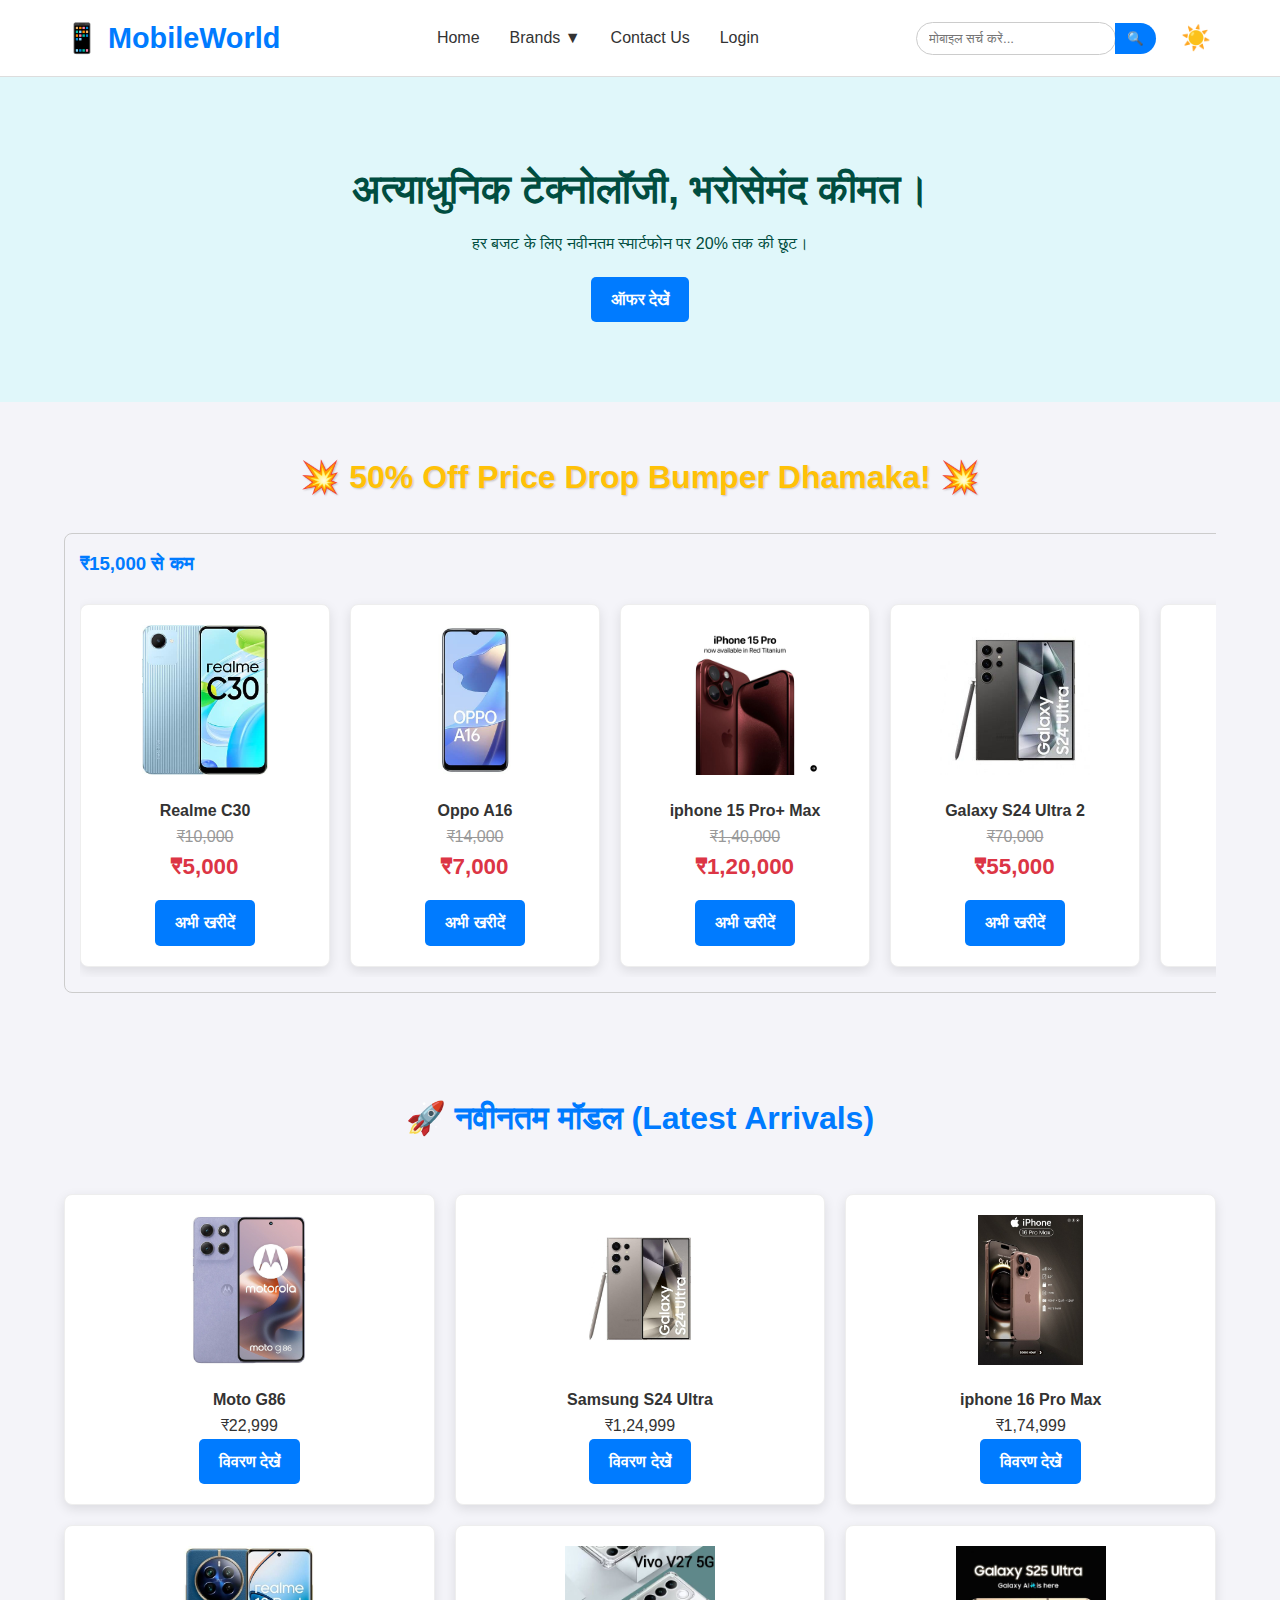
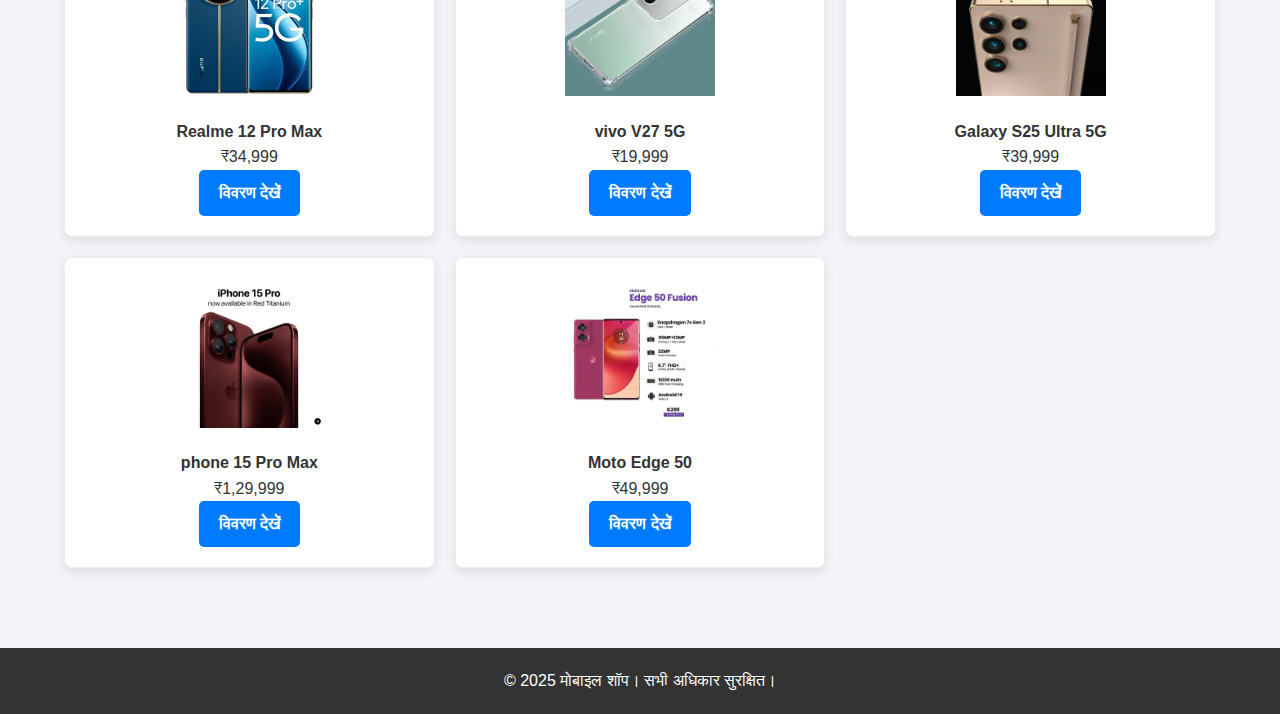
<file: index.html>
<!DOCTYPE html>
<html lang="hi">
<head>
    <meta charset="UTF-8">
    <meta name="viewport" content="width=device-width, initial-scale=1.0">
    <title>जिम्मेदार मोबाइल शॉप</title>
    <link rel="stylesheet" href="style.css">
    <link rel="stylesheet" href="style1.css">
    </head>
<body>
    <header>
        <div class="logo">📱 MobileWorld</div>
        
        <nav>
            <ul>
                <li><a href="index.html">Home</a></li>
                <li class="dropdown">
                    <a href="#">Brands ▼</a>
                    <div class="dropdown-content">
                        <a href="brand/apple/apple.html">Apple</a>
                        <a href="brand/android/android.html">Android</a>
                        <a href="brand/oppo/oppo.html">Oppo</a>
                        <a href="brand/vivo/vivo.html">Vivo</a>
                        <a href="brand/realme/realme.html">Realme</a>
                        <a href="brand/samsang/samsang.html">Samsung</a>
                        <a href="brand/moto/moto.html">Moto</a>
                    </div>
                </li>
                <li><a href="contact/contact.html">Contact Us</a></li>
                <li><a href="login/login.html">Login</a></li>
            </ul>
        </nav>
        
        <div class="utility-bar">
            <div class="search-box">
                <input type="text" placeholder="मोबाइल सर्च करें..." id="searchInput">
                <button type="submit">🔍</button>
            </div>
            
            <button id="themeToggle" class="toggle-btn">
                <span class="icon">☀️</span> </button>
        </div>
    </header>

    <main>
        <section class="hero">
            <h1>अत्याधुनिक टेक्नोलॉजी, भरोसेमंद कीमत।</h1>
            <p>हर बजट के लिए नवीनतम स्मार्टफोन पर 20% तक की छूट।</p>
            <a href="#dhamaka" class="cta-button">ऑफर देखें</a>
        </section>

        <section id="dhamaka" class="dhamaka-section">
            <h2>💥 50% Off Price Drop Bumper Dhamaka! 💥</h2>
            
            <div class="category-slider-container">
                <div class="category-slider">
                    <h3>₹15,000 से कम</h3>
                    <div class="mobile-cards-wrapper">
                        <div class="mobile-card">
                            <img src="images/realme c30.jpg" alt="Realme C30">
                            <h4>Realme C30</h4>
                            <p class="old-price">₹10,000</p>
                            <p class="new-price">₹5,000</p>
                            <a href="#" class="buy-button">अभी खरीदें</a>
                        </div>
                        <div class="mobile-card">
                            <img src="images/OppoA16.jpg" alt="Oppo A16">
                            <h4>Oppo A16</h4>
                            <p class="old-price">₹14,000</p>
                            <p class="new-price">₹7,000</p>
                            <a href="#" class="buy-button">अभी खरीदें</a>
                        </div>
                        <div class="mobile-card">
                            <img src="images/iphone15ProMax.jpg" alt="iphone 15 Pro+ Max">
                            <h4>iphone 15 Pro+ Max</h4>
                            <p class="old-price">₹1,40,000</p>
                            <p class="new-price">₹1,20,000</p>
                            <a href="#" class="buy-button">अभी खरीदें</a>
                        </div>
                        <div class="mobile-card">
                            <img src="images/GalaxyS24Ultra2.jpg" alt="Galaxy S24 Ultra 2">
                            <h4>Galaxy S24 Ultra 2</h4>
                            <p class="old-price">₹70,000</p>
                            <p class="new-price">₹55,000</p>
                            <a href="#" class="buy-button">अभी खरीदें</a>
                        </div>
                        <div class="mobile-card">
                            <img src="images/VivoY200_5g.jpg" alt="Vivo Y200 5g">
                            <h4>Vivo Y200 5g</h4>
                            <p class="old-price">₹84,000</p>
                            <p class="new-price">₹67,999</p>
                            <a href="#" class="buy-button">अभी खरीदें</a>
                        </div>
                        <div class="mobile-card">
                            <img src="images/motoG54_5G.jpg" alt="Moto G54 5G">
                            <h4>Moto G54 5G</h4>
                            <p class="old-price">₹14,000</p>
                            <p class="new-price">₹7,000</p>
                            <a href="#" class="buy-button">अभी खरीदें</a>
                        </div>

                    </div>
                </div>
                
                </div>
        </section>

        <section class="latest-models">
            <h2>🚀 नवीनतम मॉडल (Latest Arrivals)</h2>
            <div class="latest-grid">
                <div class="mobile-card">
                    <img src="images/motoG86.jpg" alt="Moto G86">
                    <h4>Moto G86</h4>
                    <p class="price">₹22,999</p>
                    <a href="#" class="buy-button">विवरण देखें</a>
                </div>
                <div class="mobile-card">
                    <img src="images/galaxyS24Ultra.jpg" alt="galaxy S24 Ultra">
                    <h4>Samsung S24 Ultra</h4>
                    <p class="price">₹1,24,999</p>
                    <a href="#" class="buy-button">विवरण देखें</a>
                </div>
                <div class="mobile-card">
                    <img src="images/iphone16ProMax.jpg" alt="iphone 16 Pro Max">
                    <h4>iphone 16 Pro Max</h4>
                    <p class="price">₹1,74,999</p>
                    <a href="#" class="buy-button">विवरण देखें</a>
                </div>
                <div class="mobile-card">
                    <img src="images/Realme12Pro+5G.jpg" alt="Realme 12 Pro Max">
                    <h4>Realme 12 Pro Max</h4>
                    <p class="price">₹34,999</p>
                    <a href="#" class="buy-button">विवरण देखें</a>
                </div>
                <div class="mobile-card">
                    <img src="images/vivoV275G.jpg" alt="vivo V27 5G">
                    <h4>vivo V27 5G</h4>
                    <p class="price">₹19,999</p>
                    <a href="#" class="buy-button">विवरण देखें</a>
                </div>
                <div class="mobile-card">
                    <img src="images/GalaxyS25Ultra5G.jpg" alt="Galaxy S25 Ultra 5G">
                    <h4>Galaxy S25 Ultra 5G</h4>
                    <p class="price">₹39,999</p>
                    <a href="#" class="buy-button">विवरण देखें</a>
                </div>
                <div class="mobile-card">
                    <img src="images/iphone15ProMax.jpg" alt="iphone 15 Pro Max">
                    <h4>phone 15 Pro Max</h4>
                    <p class="price">₹1,29,999</p>
                    <a href="#" class="buy-button">विवरण देखें</a>
                </div>
                <div class="mobile-card">
                    <img src="images/MotoEdge50.jpg" alt="Moto Edge 50">
                    <h4>Moto Edge 50</h4>
                    <p class="price">₹49,999</p>
                    <a href="#" class="buy-button">विवरण देखें</a>
                </div>
            </div>
        </section>
    </main>

    <footer>
        <p>&copy; 2025 मोबाइल शॉप। सभी अधिकार सुरक्षित।</p>
    </footer>

    <script src="script.js"></script>
</body>
</html>
</file>
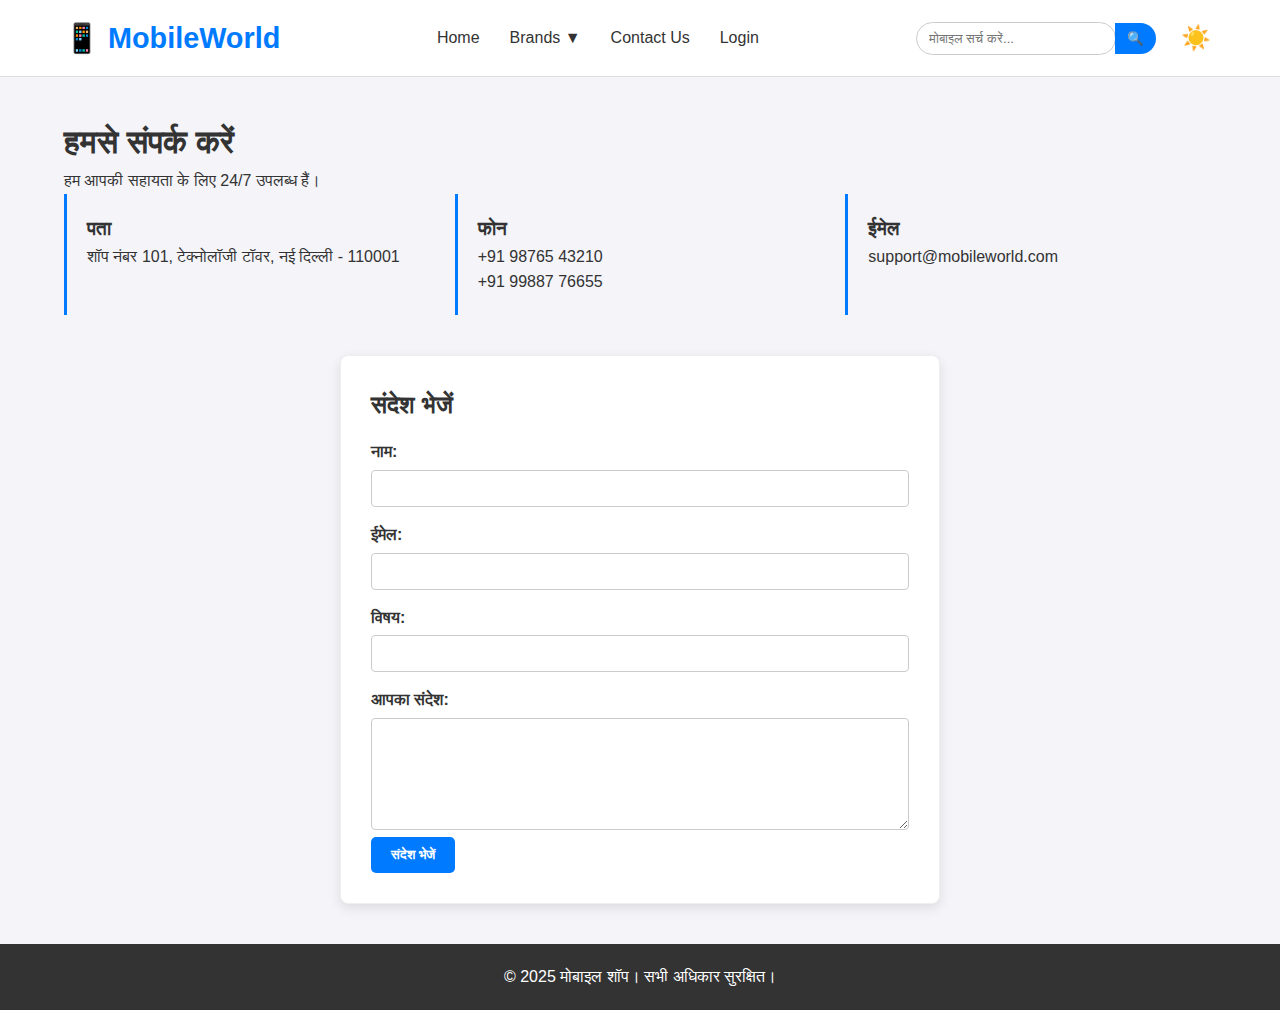
<file: contact/contact.html>
<!DOCTYPE html>
<html lang="hi">
<head>
    <meta charset="UTF-8">
    <meta name="viewport" content="width=device-width, initial-scale=1.0">
    <title>मोबाइल शॉप</title>
    <link rel="stylesheet" href="../style1.css">
</head>
<body>
    <header>
        <div class="logo">📱 MobileWorld</div>
        <nav>
            <ul>
                <li><a href="../index.html">Home</a></li>
                <li class="dropdown">
                    <a href="#">Brands ▼</a>
                    <div class="dropdown-content">
                        <a href="../brand/apple/apple.html">Apple</a>
                        <a href="../brand/android/android.html">Android</a>
                        <a href="../brand/oppo/oppo.html">Oppo</a>
                        <a href="../brand/vivo/vivo.html">Vivo</a>
                        <a href="../brand/realme/realme.html">Realme</a>
                        <a href="../brand/samsang/samsang.html">Samsung</a>
                        <a href="../brand/moto/moto.html">Moto</a>
                    </div>
                </li>
                <li><a href="contact.html">Contact Us</a></li>
                <li><a href="../login/login.html">Login</a></li>
            </ul>
        </nav>
        <div class="utility-bar">
            <div class="search-box">
                <input type="text" placeholder="मोबाइल सर्च करें..." id="searchInput">
                <button type="submit">🔍</button>
            </div>
            <button id="themeToggle" class="toggle-btn">
                <span class="icon">☀️</span>
            </button>
        </div>
    </header>

    <main class="page-content">
        <section class="contact-section">
            <h1>हमसे संपर्क करें</h1>
            <p>हम आपकी सहायता के लिए 24/7 उपलब्ध हैं।</p>

            <div class="contact-details">
                <div class="detail-card">
                    <h3>पता</h3>
                    <p>शॉप नंबर 101, टेक्नोलॉजी टॉवर, नई दिल्ली - 110001</p>
                </div>
                <div class="detail-card">
                    <h3>फोन</h3>
                    <p>+91 98765 43210</p>
                    <p>+91 99887 76655</p>
                </div>
                <div class="detail-card">
                    <h3>ईमेल</h3>
                    <p>support@mobileworld.com</p>
                </div>
            </div>

            <div class="contact-form-container">
                <h2>संदेश भेजें</h2>
                <form action="#" method="POST" class="contact-form">
                    <label for="name">नाम:</label>
                    <input type="text" id="name" name="name" required>
                    
                    <label for="email">ईमेल:</label>
                    <input type="email" id="email" name="email" required>
                    
                    <label for="subject">विषय:</label>
                    <input type="text" id="subject" name="subject" required>
                    
                    <label for="message">आपका संदेश:</label>
                    <textarea id="message" name="message" rows="6" required></textarea>
                    
                    <button type="submit" class="cta-button">संदेश भेजें</button>
                </form>
            </div>
        </section>
    </main>

    <footer>
        <p>&copy; 2025 मोबाइल शॉप। सभी अधिकार सुरक्षित।</p>
    </footer>

    <script src="../script1.js"></script>
</body>
</html>
</file>
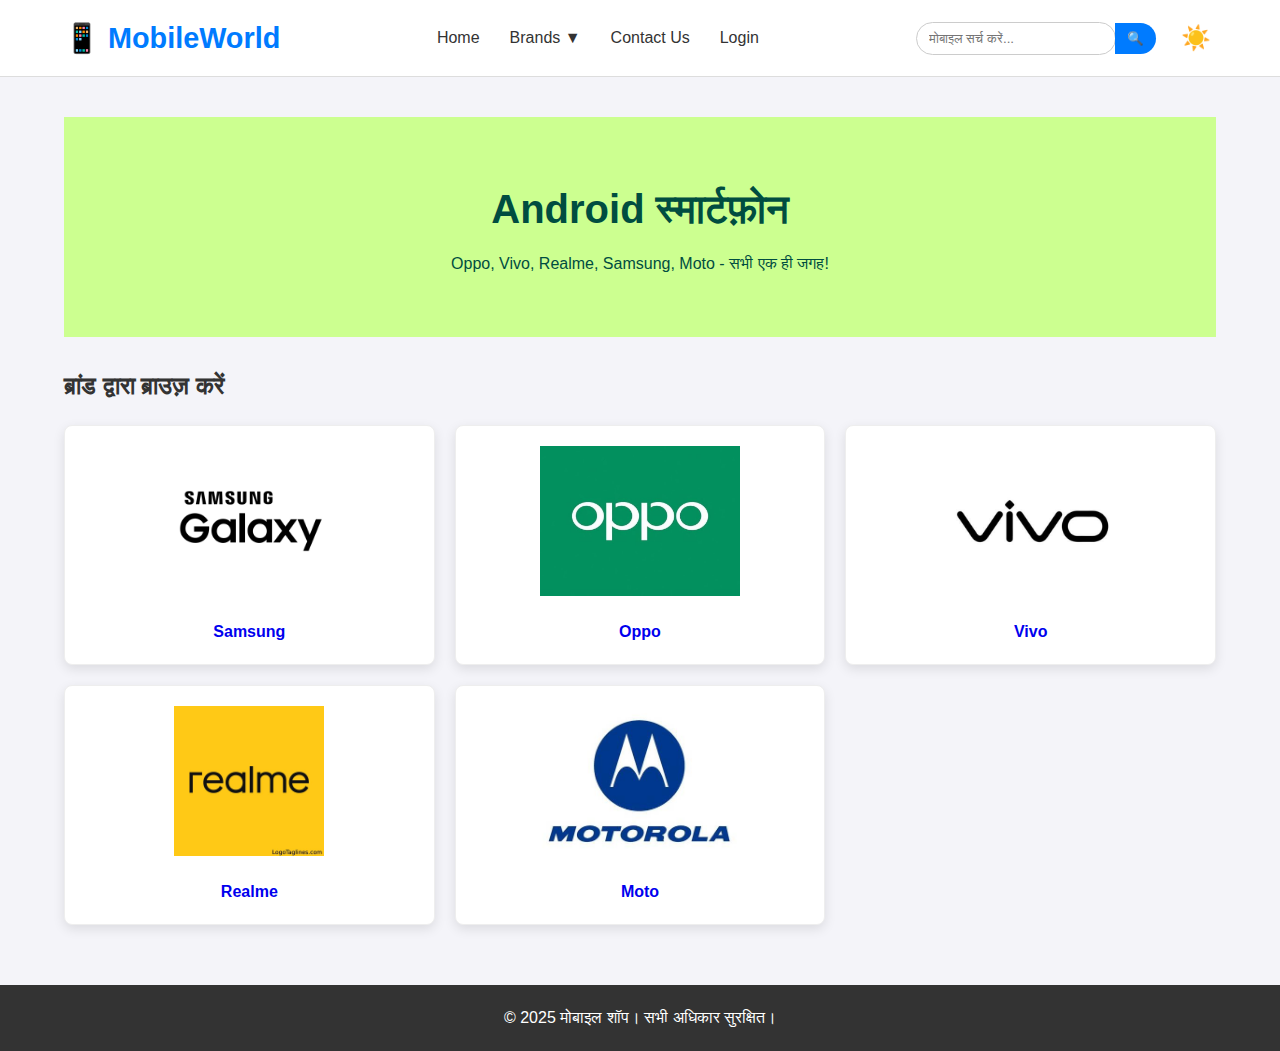
<file: brand/android/android.html>
<!DOCTYPE html>
<html lang="hi">
<head>
    <meta charset="UTF-8">
    <meta name="viewport" content="width=device-width, initial-scale=1.0">
    <title>Android स्मार्टफ़ोन | मोबाइल शॉप</title>
    <link rel="stylesheet" href="../../style1.css">
</head>
<body>
    <header>
        <div class="logo">📱 MobileWorld</div>
        
        <nav>
            <ul>
                <li><a href="../../index.html">Home</a></li>
                <li class="dropdown">
                    <a href="#">Brands ▼</a>
                    <div class="dropdown-content">
                        <a href="../apple/apple.html">Apple</a>
                        <a href="../android/android.html">Android</a>
                        <a href="../oppo/oppo.html">Oppo</a>
                        <a href="../vivo/vivo.html">Vivo</a>
                        <a href="../realme/realme.html">Realme</a>
                        <a href="../samsang/samsang.html">Samsung</a>
                        <a href="../moto/moto.html">Moto</a>
                    </div>
                </li>
                <li><a href="../../contact/contact.html">Contact Us</a></li>
                <li><a href="../../login/login.html">Login</a></li>
            </ul>
        </nav>
        
        <div class="utility-bar">
            <div class="search-box">
                <input type="text" placeholder="मोबाइल सर्च करें..." id="searchInput">
                <button type="submit">🔍</button>
            </div>
            
            <button id="themeToggle" class="toggle-btn">
                <span class="icon">☀️</span> </button>
        </div>
    </header>

    <main class="page-content">
        <section class="brand-hero" style="background-color: #ccff90; color: #004d40;">
            <h1>Android स्मार्टफ़ोन</h1>
            <p>Oppo, Vivo, Realme, Samsung, Moto - सभी एक ही जगह!</p>
        </section>

        <section class="brand-links">
            <h2>ब्रांड द्वारा ब्राउज़ करें</h2>
            <div class="latest-grid">
                <a href="../samsang/samsang.html" class="mobile-card" style="text-decoration: none;">
                    <img src="../../images/samsanglogo.jpg" alt="Samsung Logo">
                    <h4>Samsung</h4>
                </a>
                <a href="../oppo/oppo.html" class="mobile-card" style="text-decoration: none;">
                    <img src="../../images/oppologo.jpg" alt="Oppo Logo">
                    <h4>Oppo</h4>
                </a>
                <a href="../vivo/vivo.html" class="mobile-card" style="text-decoration: none;">
                    <img src="../../images/vivologo.jpg" alt="Vivo Logo">
                    <h4>Vivo</h4>
                </a>
                <a href="../realme/realme.html" class="mobile-card" style="text-decoration: none;">
                    <img src="../../images/Realmelogo.jpg" alt="Realme Logo">
                    <h4>Realme</h4>
                </a>
                <a href="../moto/moto.html" class="mobile-card" style="text-decoration: none;">
                    <img src="../../images/Motorolalogo.jpg" alt="Moto Logo">
                    <h4>Moto</h4>
                </a>
            </div>
        </section>
    </main>

    <footer><p>&copy; 2025 मोबाइल शॉप। सभी अधिकार सुरक्षित।</footer>

    <script src="../../script1.js"></script>
</body>
</html>
</file>
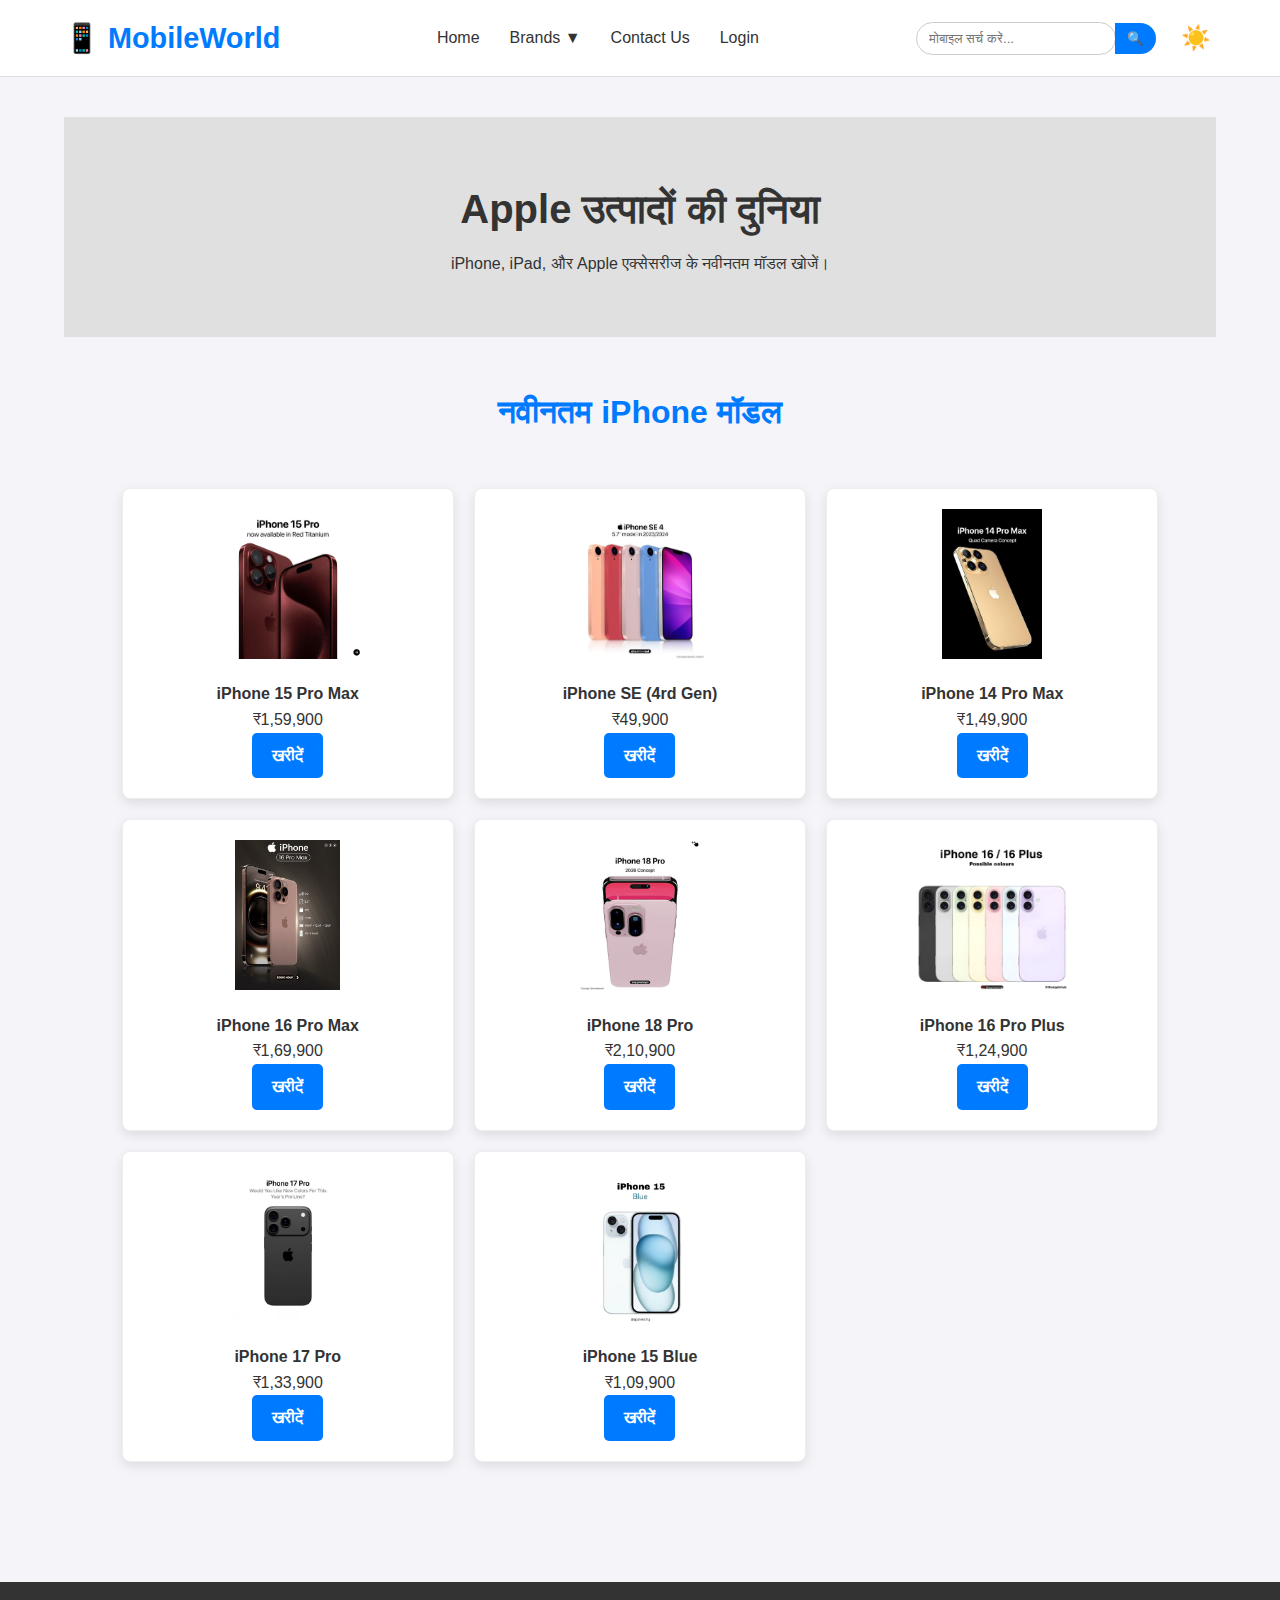
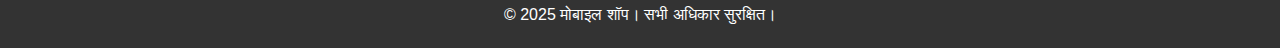
<file: brand/apple/apple.html>
<!DOCTYPE html>
<html lang="hi">
<head>
    <meta charset="UTF-8">
    <meta name="viewport" content="width=device-width, initial-scale=1.0">
    <title>Apple Store | मोबाइल शॉप</title>
    <link rel="stylesheet" href="../../style1.css">
</head>
<body>
    <header>
        <div class="logo">📱 MobileWorld</div>
        
        <nav>
            <ul>
                <li><a href="../../index.html">Home</a></li>
                <li class="dropdown">
                    <a href="#">Brands ▼</a>
                    <div class="dropdown-content">
                        <a href="../apple/apple.html">Apple</a>
                        <a href="../android/android.html">Android</a>
                        <a href="../oppo/oppo.html">Oppo</a>
                        <a href="../vivo/vivo.html">Vivo</a>
                        <a href="../realme/realme.html">Realme</a>
                        <a href="../samsang/samsang.html">Samsung</a>
                        <a href="../moto/moto.html">Moto</a>
                    </div>
                </li>
                <li><a href="../../contact/contact.html">Contact Us</a></li>
                <li><a href="../../login/login.html">Login</a></li>
            </ul>
        </nav>
        
        <div class="utility-bar">
            <div class="search-box">
                <input type="text" placeholder="मोबाइल सर्च करें..." id="searchInput">
                <button type="submit">🔍</button>
            </div>
            
            <button id="themeToggle" class="toggle-btn">
                <span class="icon">☀️</span> </button>
        </div>
    </header>

    <main class="page-content">
        <section class="brand-hero" style="background-color: #e0e0e0; color: #333;">
            <h1>Apple उत्पादों की दुनिया</h1>
            <p>iPhone, iPad, और Apple एक्सेसरीज के नवीनतम मॉडल खोजें।</p>
        </section>

        <section class="product-listing">
            <h2>नवीनतम iPhone मॉडल</h2>
            <div class="latest-grid">
                <div class="mobile-card">
                    <img src="../../images/iphone15ProMax.jpg" alt="iPhone 15 Pro Max">
                    <h4>iPhone 15 Pro Max</h4>
                    <p class="price">₹1,59,900</p>
                    <a href="#" class="buy-button">खरीदें</a>
                </div>
                <div class="mobile-card">
                    <img src="../../images/iphoneSe4.jpg" alt="iPhone SE 4">
                    <h4>iPhone SE (4rd Gen)</h4>
                    <p class="price">₹49,900</p>
                    <a href="#" class="buy-button">खरीदें</a>
                </div>
                <div class="mobile-card">
                    <img src="../../images/iphone14ProMax.jpg" alt="iphone 14 Pro Max">
                    <h4>iPhone 14 Pro Max</h4>
                    <p class="price">₹1,49,900</p>
                    <a href="#" class="buy-button">खरीदें</a>
                </div>
                <div class="mobile-card">
                    <img src="../../images/iphone16ProMax.jpg" alt="iPhone 16 Pro Max">
                    <h4>iPhone 16 Pro Max</h4>
                    <p class="price">₹1,69,900</p>
                    <a href="#" class="buy-button">खरीदें</a>
                </div>
                <div class="mobile-card">
                    <img src="../../images/iphone18Pro.jpg" alt="iphone 18 Pro">
                    <h4>iPhone 18 Pro</h4>
                    <p class="price">₹2,10,900</p>
                    <a href="#" class="buy-button">खरीदें</a>
                </div>
                <div class="mobile-card">
                    <img src="../../images/iphone16ProPlus.jpg" alt="iPhone 16 Pro Plus">
                    <h4>iPhone 16 Pro Plus</h4>
                    <p class="price">₹1,24,900</p>
                    <a href="#" class="buy-button">खरीदें</a>
                </div>
                <div class="mobile-card">
                    <img src="../../images/iphone17Pro.jpg" alt="iPhone 17 Pro">
                    <h4>iPhone 17 Pro</h4>
                    <p class="price">₹1,33,900</p>
                    <a href="#" class="buy-button">खरीदें</a>
                </div>
                <div class="mobile-card">
                    <img src="../../images/iphone15Blue.jpg" alt="iPhone 15 Blue">
                    <h4>iPhone 15 Blue</h4>
                    <p class="price">₹1,09,900</p>
                    <a href="#" class="buy-button">खरीदें</a>
                </div>
                </div>
        </section>
    </main>

    <footer><p>&copy; 2025 मोबाइल शॉप। सभी अधिकार सुरक्षित।</footer>

    <script src="../../script1.js"></script>
</body>
</html>
</file>
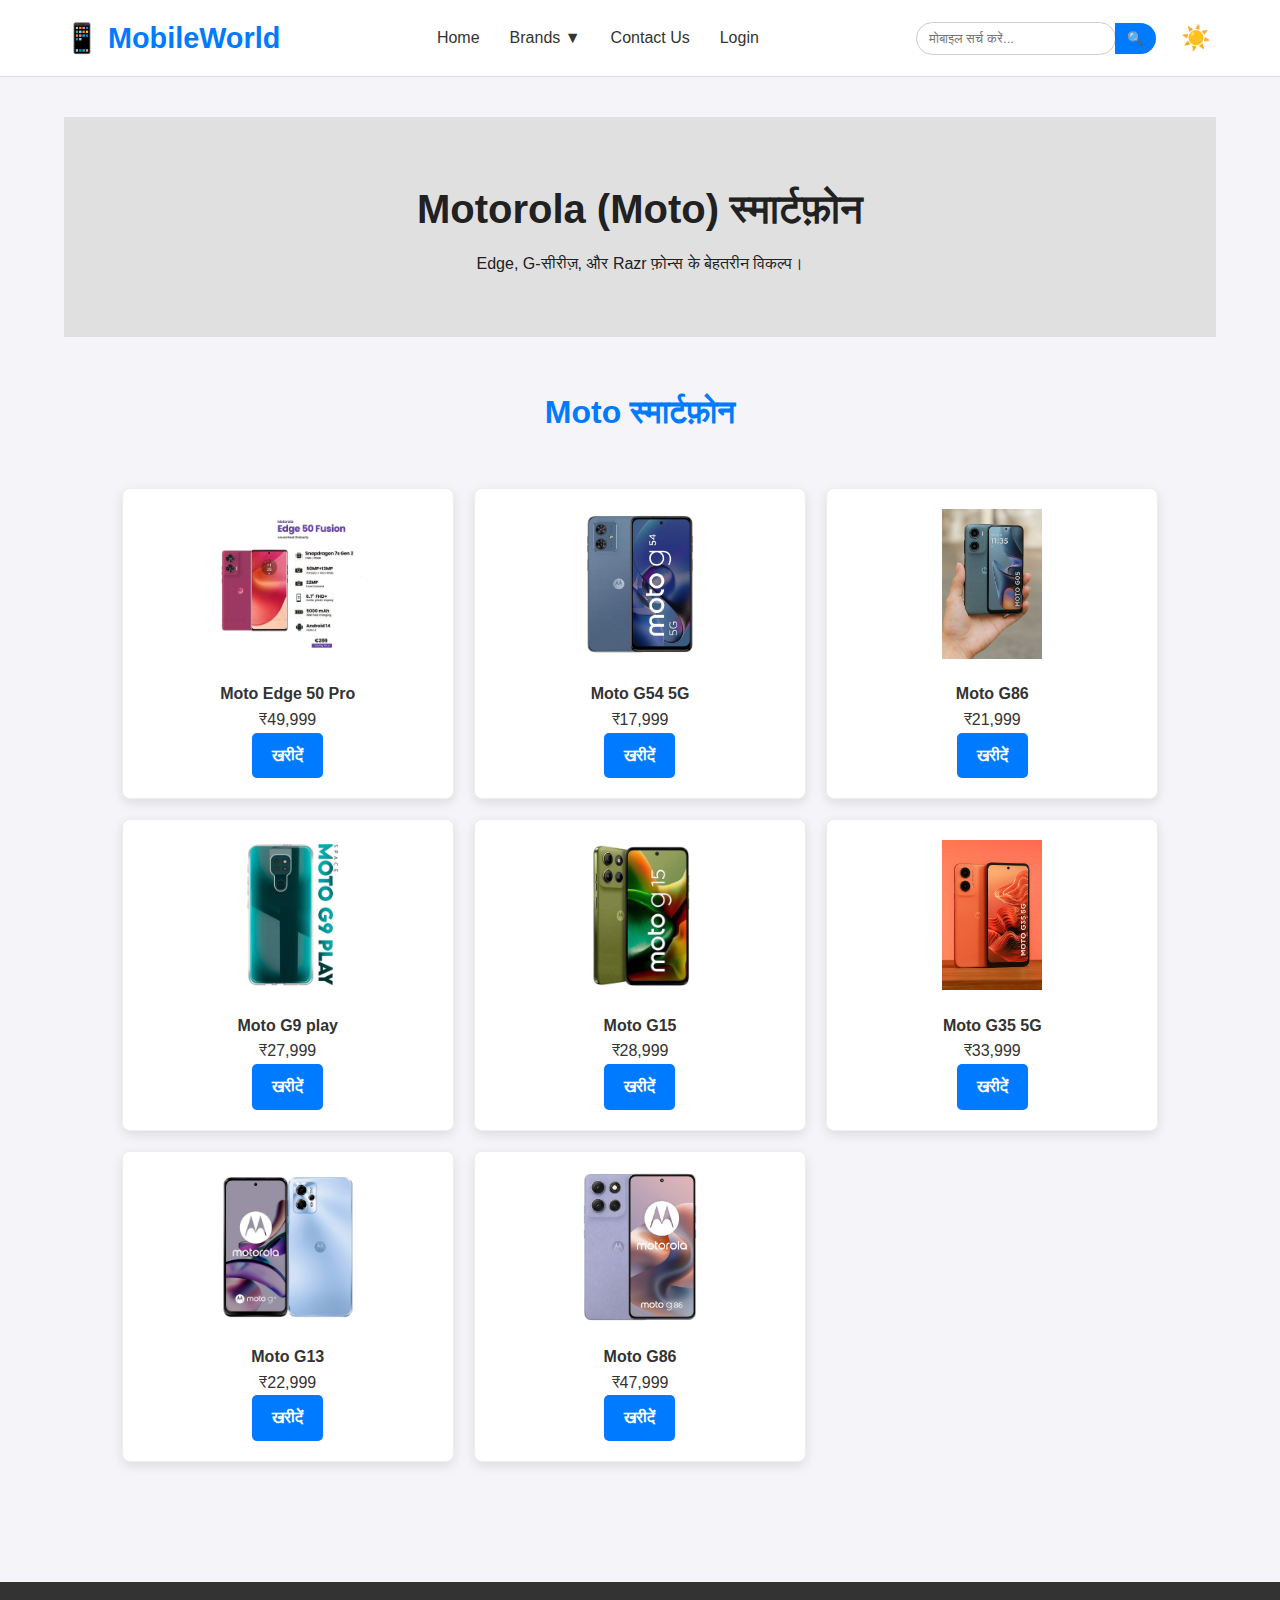
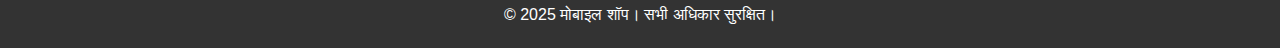
<file: brand/moto/moto.html>
<!DOCTYPE html>
<html lang="hi">
<head>
    <meta charset="UTF-8">
    <meta name="viewport" content="width=device-width, initial-scale=1.0">
    <title>Moto Store | मोबाइल शॉप</title>
    <link rel="stylesheet" href="../../style1.css">
</head>
<body>
    <header>
        <div class="logo">📱 MobileWorld</div>
        
        <nav>
            <ul>
                <li><a href="../../index.html">Home</a></li>
                <li class="dropdown">
                    <a href="#">Brands ▼</a>
                    <div class="dropdown-content">
                        <a href="../apple/apple.html">Apple</a>
                        <a href="../android/android.html">Android</a>
                        <a href="../oppo/oppo.html">Oppo</a>
                        <a href="../vivo/vivo.html">Vivo</a>
                        <a href="../realme/realme.html">Realme</a>
                        <a href="../samsang/samsang.html">Samsung</a>
                        <a href="../moto/moto.html">Moto</a>
                    </div>
                </li>
                <li><a href="../../contact/contact.html">Contact Us</a></li>
                <li><a href="../../login/login.html">Login</a></li>
            </ul>
        </nav>
        
        <div class="utility-bar">
            <div class="search-box">
                <input type="text" placeholder="मोबाइल सर्च करें..." id="searchInput">
                <button type="submit">🔍</button>
            </div>
            
            <button id="themeToggle" class="toggle-btn">
                <span class="icon">☀️</span> </button>
        </div>
    </header>

    <main class="page-content">
        <section class="brand-hero" style="background-color: #e0e0e0; color: #212121;">
            <h1>Motorola (Moto) स्मार्टफ़ोन</h1>
            <p>Edge, G-सीरीज़, और Razr फ़ोन्स के बेहतरीन विकल्प।</p>
        </section>

        <section class="product-listing">
            <h2>Moto स्मार्टफ़ोन</h2>
            <div class="latest-grid">
                <div class="mobile-card">
                    <img src="../../images/MotoEdge50.jpg" alt="Moto Edge 50 Pro">
                    <h4>Moto Edge 50 Pro</h4>
                    <p class="price">₹49,999</p>
                    <a href="#" class="buy-button">खरीदें</a>
                </div>
                <div class="mobile-card">
                    <img src="../../images/motoG54_5G.jpg" alt="Moto G54 5G">
                    <h4>Moto G54 5G</h4>
                    <p class="price">₹17,999</p>
                    <a href="#" class="buy-button">खरीदें</a>
                </div>
                <div class="mobile-card">
                    <img src="../../images/motoG05.jpg" alt="Moto G86 ">
                    <h4>Moto G86</h4>
                    <p class="price">₹21,999</p>
                    <a href="#" class="buy-button">खरीदें</a>
                </div>
                <div class="mobile-card">
                    <img src="../../images/motoG9Play.jpg" alt="Moto G9 Play">
                    <h4>Moto G9 play</h4>
                    <p class="price">₹27,999</p>
                    <a href="#" class="buy-button">खरीदें</a>
                </div>
                <div class="mobile-card">
                    <img src="../../images/motoG15.jpg" alt="Moto G15">
                    <h4>Moto G15</h4>
                    <p class="price">₹28,999</p>
                    <a href="#" class="buy-button">खरीदें</a>
                </div>
                <div class="mobile-card">
                    <img src="../../images/motoG35_5G.jpg" alt="Moto G35 5G">
                    <h4>Moto G35 5G</h4>
                    <p class="price">₹33,999</p>
                    <a href="#" class="buy-button">खरीदें</a>
                </div>
                <div class="mobile-card">
                    <img src="../../images/motoG13.jpg" alt="Moto G13">
                    <h4>Moto G13</h4>
                    <p class="price">₹22,999</p>
                    <a href="#" class="buy-button">खरीदें</a>
                </div>
                <div class="mobile-card">
                    <img src="../../images/motoG86.jpg" alt="Moto G86">
                    <h4>Moto G86</h4>
                    <p class="price">₹47,999</p>
                    <a href="#" class="buy-button">खरीदें</a>
                </div>
                </div>
        </section>
    </main>

    <footer><p>&copy; 2025 मोबाइल शॉप। सभी अधिकार सुरक्षित।</footer>

    <script src="../../script1.js"></script>
</body>
</html>
</file>
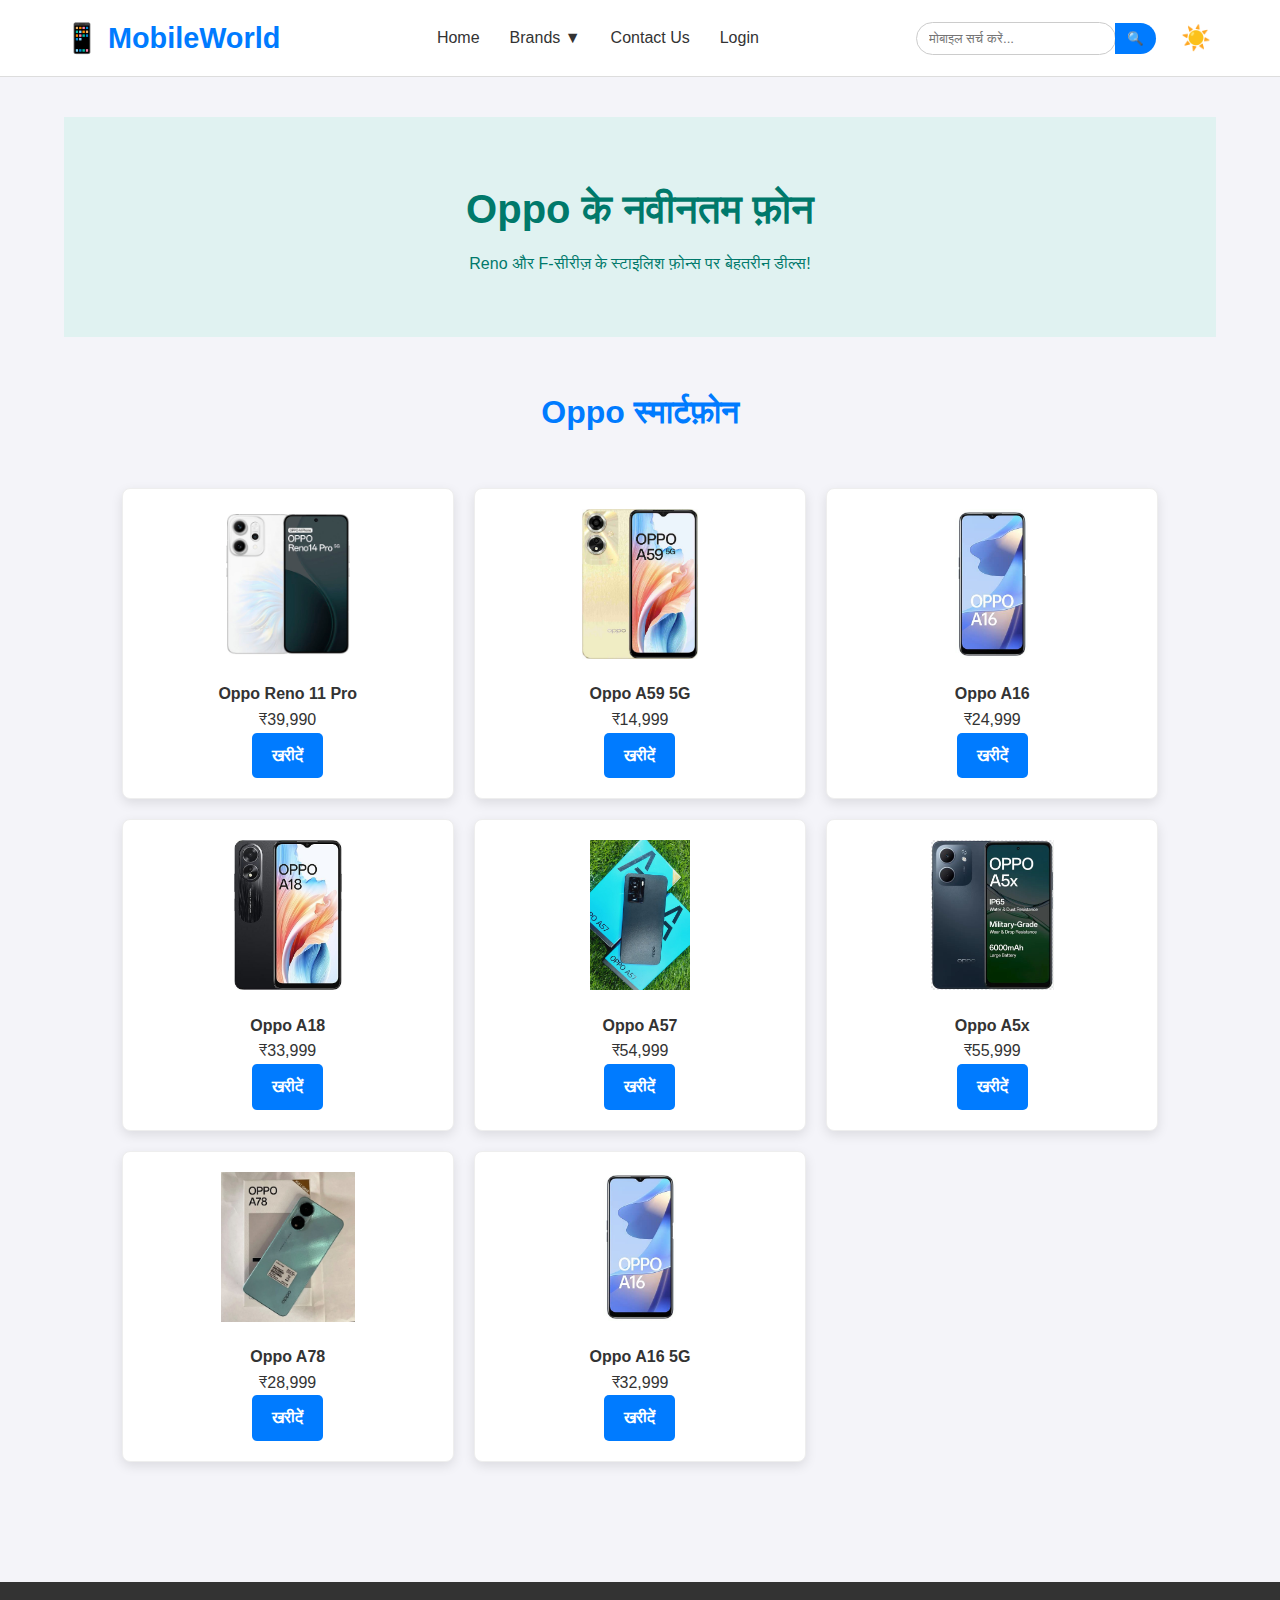
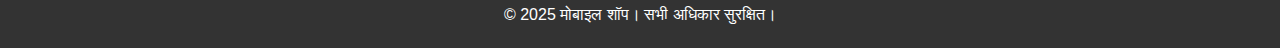
<file: brand/oppo/oppo.html>
<!DOCTYPE html>
<html lang="hi">
<head>
    <meta charset="UTF-8">
    <meta name="viewport" content="width=device-width, initial-scale=1.0">
    <title>Oppo Store | मोबाइल शॉप</title>
    <link rel="stylesheet" href="../../style1.css">
</head>
<body>
    <header>
        
        <div class="logo">📱 MobileWorld</div>
        
        <nav>
            <ul>
                <li><a href="../../index.html">Home</a></li>
                <li class="dropdown">
                    <a href="#">Brands ▼</a>
                    <div class="dropdown-content">
                        <a href="../apple/apple.html">Apple</a>
                        <a href="../android/android.html">Android</a>
                        <a href="../oppo/oppo.html">Oppo</a>
                        <a href="../vivo/vivo.html">Vivo</a>
                        <a href="../realme/realme.html">Realme</a>
                        <a href="../samsang/samsang.html">Samsung</a>
                        <a href="../moto/moto.html">Moto</a>
                    </div>
                </li>
                <li><a href="../../contact/contact.html">Contact Us</a></li>
                <li><a href="../../login/login.html">Login</a></li>
            </ul>
        </nav>
        
        <div class="utility-bar">
            <div class="search-box">
                <input type="text" placeholder="मोबाइल सर्च करें..." id="searchInput">
                <button type="submit">🔍</button>
            </div>
            
            <button id="themeToggle" class="toggle-btn">
                <span class="icon">☀️</span> </button>
        </div>
    </header>

    <main class="page-content">
        <section class="brand-hero" style="background-color: #e0f2f1; color: #00796b;">
            <h1>Oppo के नवीनतम फ़ोन</h1>
            <p>Reno और F-सीरीज़ के स्टाइलिश फ़ोन्स पर बेहतरीन डील्स!</p>
        </section>

        <section class="product-listing">
            <h2>Oppo स्मार्टफ़ोन</h2>
            <div class="latest-grid">
                <div class="mobile-card">
                    <img src="../../images/oppoReno14Pro5G.jpg" alt="Oppo Reno 11">
                    <h4>Oppo Reno 11 Pro</h4>
                    <p class="price">₹39,990</p>
                    <a href="#" class="buy-button">खरीदें</a>
                </div>
                <div class="mobile-card">
                    <img src="../../images/OppoA595G.jpg" alt="Oppo A59 5g">
                    <h4>Oppo A59 5G</h4>
                    <p class="price">₹14,999</p>
                    <a href="#" class="buy-button">खरीदें</a>
                </div>
                <div class="mobile-card">
                    <img src="../../images/OppoA16.jpg" alt="Oppo A16">
                    <h4>Oppo A16</h4>
                    <p class="price">₹24,999</p>
                    <a href="#" class="buy-button">खरीदें</a>
                </div>
                <div class="mobile-card">
                    <img src="../../images/oppoA18.jpg" alt="Oppo A18">
                    <h4>Oppo A18</h4>
                    <p class="price">₹33,999</p>
                    <a href="#" class="buy-button">खरीदें</a>
                </div>
                <div class="mobile-card">
                    <img src="../../images/oppoA57.jpg" alt="Oppo A57">
                    <h4>Oppo A57</h4>
                    <p class="price">₹54,999</p>
                    <a href="#" class="buy-button">खरीदें</a>
                </div>
                <div class="mobile-card">
                    <img src="../../images/oppoA5x.jpg" alt="Oppo A5x">
                    <h4>Oppo A5x</h4>
                    <p class="price">₹55,999</p>
                    <a href="#" class="buy-button">खरीदें</a>
                </div>
                <div class="mobile-card">
                    <img src="../../images/oppoA78.jpg" alt="Oppo A78">
                    <h4>Oppo A78</h4>
                    <p class="price">₹28,999</p>
                    <a href="#" class="buy-button">खरीदें</a>
                </div>
                <div class="mobile-card">
                    <img src="../../images/OppoA16.jpg" alt="Oppo A16">
                    <h4>Oppo A16 5G</h4>
                    <p class="price">₹32,999</p>
                    <a href="#" class="buy-button">खरीदें</a>
                </div>
                </div>
        </section>
    </main>

    <footer>
        <p>&copy; 2025 मोबाइल शॉप। सभी अधिकार सुरक्षित।</p>
    </footer>

    <script src="../../script1.js"></script>
</body>
</html>
</file>
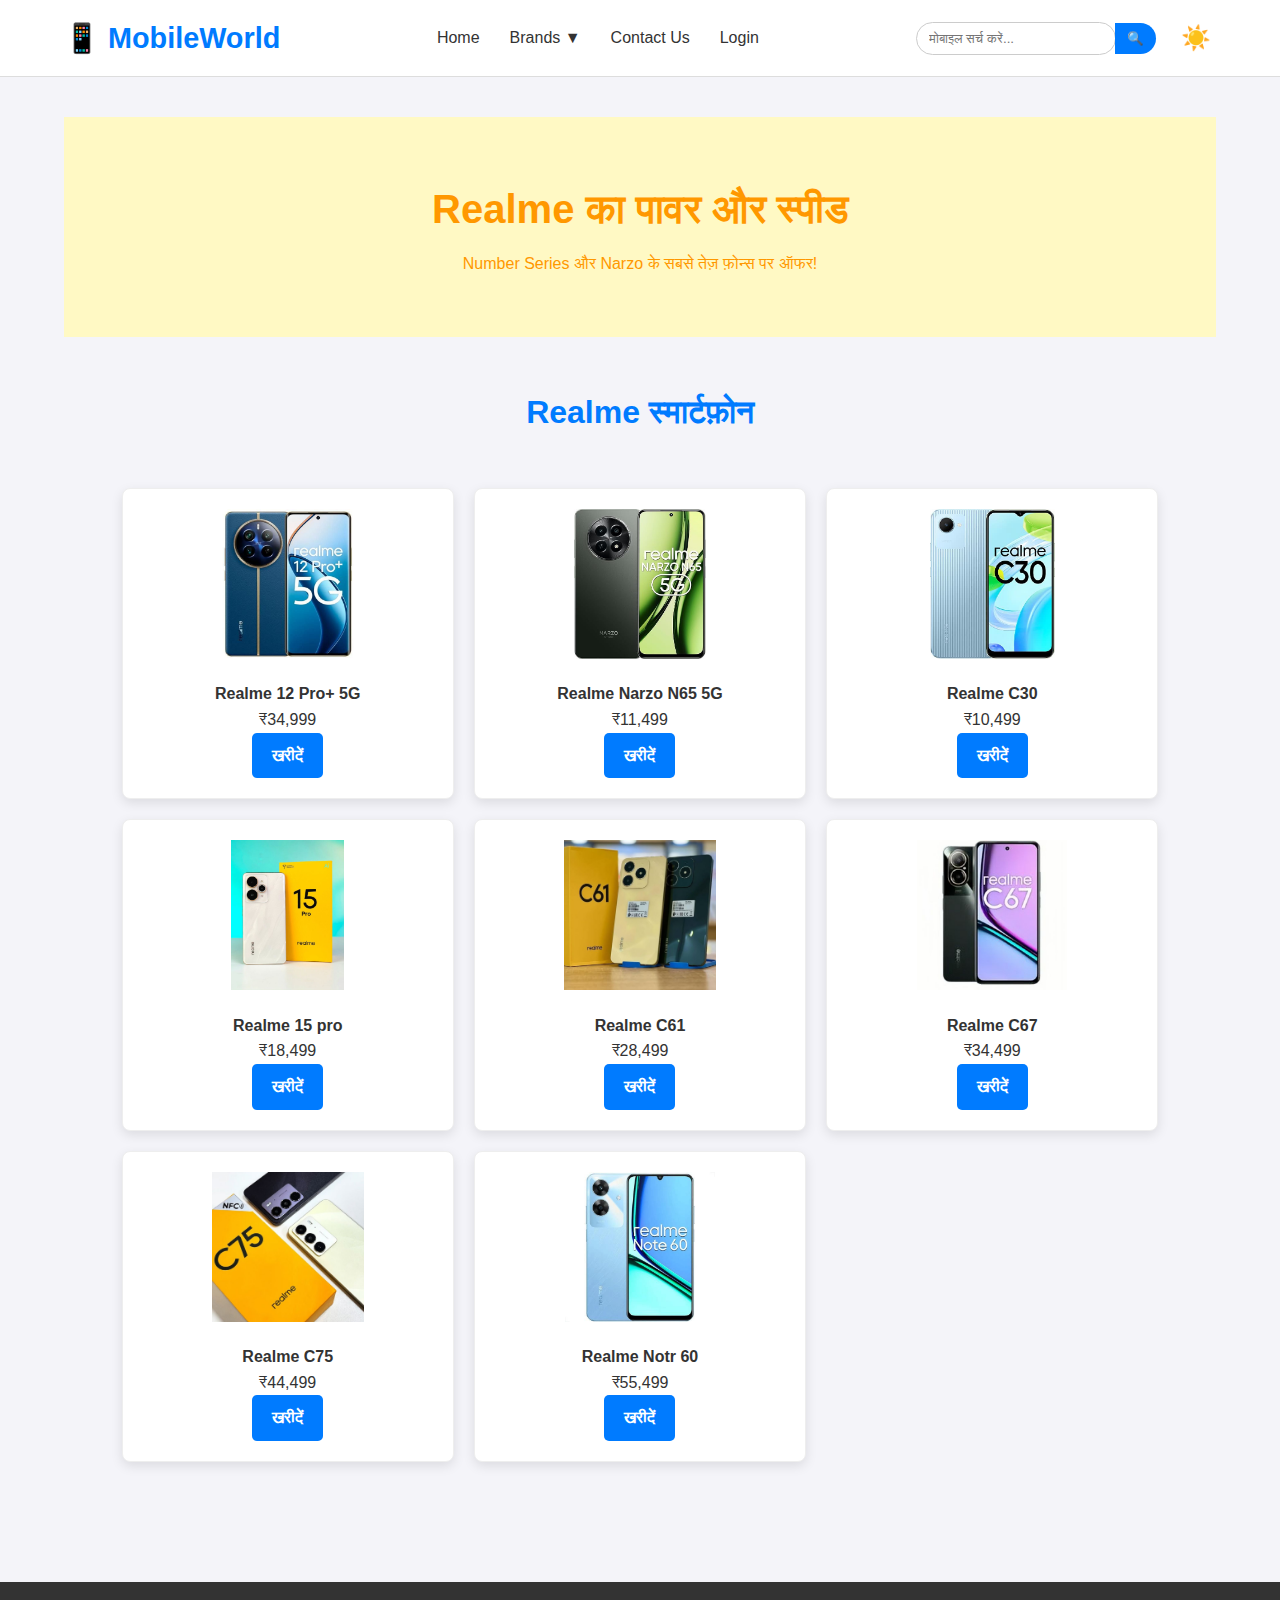
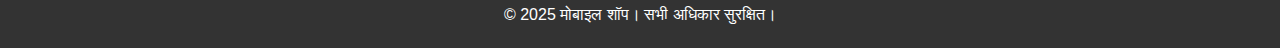
<file: brand/realme/realme.html>
<!DOCTYPE html>
<html lang="hi">
<head>
    <meta charset="UTF-8">
    <meta name="viewport" content="width=device-width, initial-scale=1.0">
    <title>Realme Store | मोबाइल शॉप</title>
    <link rel="stylesheet" href="../../style1.css">
</head>
<body>
    <header>
        
        <div class="logo">📱 MobileWorld</div>
        
        <nav>
            <ul>
                <li><a href="../../index.html">Home</a></li>
                <li class="dropdown">
                    <a href="#">Brands ▼</a>
                    <div class="dropdown-content">
                        <a href="../apple/apple.html">Apple</a>
                        <a href="../android/android.html">Android</a>
                        <a href="../oppo/oppo.html">Oppo</a>
                        <a href="../vivo/vivo.html">Vivo</a>
                        <a href="../realme/realme.html">Realme</a>
                        <a href="../samsang/samsang.html">Samsung</a>
                        <a href="../moto/moto.html">Moto</a>
                    </div>
                </li>
                <li><a href="../../contact/contact.html">Contact Us</a></li>
                <li><a href="../../login/login.html">Login</a></li>
            </ul>
        </nav>
        
        <div class="utility-bar">
            <div class="search-box">
                <input type="text" placeholder="मोबाइल सर्च करें..." id="searchInput">
                <button type="submit">🔍</button>
            </div>
            
            <button id="themeToggle" class="toggle-btn">
                <span class="icon">☀️</span> </button>
        </div>
    </header>

    <main class="page-content">
        <section class="brand-hero" style="background-color: #fff9c4; color: #ff9800;">
            <h1>Realme का पावर और स्पीड</h1>
            <p>Number Series और Narzo के सबसे तेज़ फ़ोन्स पर ऑफर!</p>
        </section>

        <section class="product-listing">
            <h2>Realme स्मार्टफ़ोन</h2>
            <div class="latest-grid">
                <div class="mobile-card">
                    <img src="../../images/Realme12Pro+5G.jpg" alt="Realme 12 Pro+ 5g">
                    <h4>Realme 12 Pro+ 5G</h4>
                    <p class="price">₹34,999</p>
                    <a href="#" class="buy-button">खरीदें</a>
                </div>
                <div class="mobile-card">
                    <img src="../../images/RealmeNarzoN65_5G.jpg" alt="Realme Narzo">
                    <h4>Realme Narzo N65 5G</h4>
                    <p class="price">₹11,499</p>
                    <a href="#" class="buy-button">खरीदें</a>
                </div>
                <div class="mobile-card">
                    <img src="../../images/realme c30.jpg" alt="Realme c30">
                    <h4>Realme C30</h4>
                    <p class="price">₹10,499</p>
                    <a href="#" class="buy-button">खरीदें</a>
                </div>
                <div class="mobile-card">
                    <img src="../../images/realme15Pro.jpg" alt="Realme 15 Pro">
                    <h4>Realme 15 pro</h4>
                    <p class="price">₹18,499</p>
                    <a href="#" class="buy-button">खरीदें</a>
                </div>
                <div class="mobile-card">
                    <img src="../../images/realmeC61.jpg" alt="Realme C61">
                    <h4>Realme C61</h4>
                    <p class="price">₹28,499</p>
                    <a href="#" class="buy-button">खरीदें</a>
                </div>
                <div class="mobile-card">
                    <img src="../../images/realmeC67.jpg" alt="Realme realme C67">
                    <h4>Realme C67</h4>
                    <p class="price">₹34,499</p>
                    <a href="#" class="buy-button">खरीदें</a>
                </div>
                <div class="mobile-card">
                    <img src="../../images/realmeC75.jpg" alt="Realme C75">
                    <h4>Realme C75</h4>
                    <p class="price">₹44,499</p>
                    <a href="#" class="buy-button">खरीदें</a>
                </div>
                <div class="mobile-card">
                    <img src="../../images/realmeNote60.jpg" alt="Realme Note 60">
                    <h4>Realme Notr 60</h4>
                    <p class="price">₹55,499</p>
                    <a href="#" class="buy-button">खरीदें</a>
                </div>
                </div>
        </section>
    </main>

    <footer><p>&copy; 2025 मोबाइल शॉप। सभी अधिकार सुरक्षित।</footer>

    <script src="../../script1.js"></script>
</body>
</html>
</file>
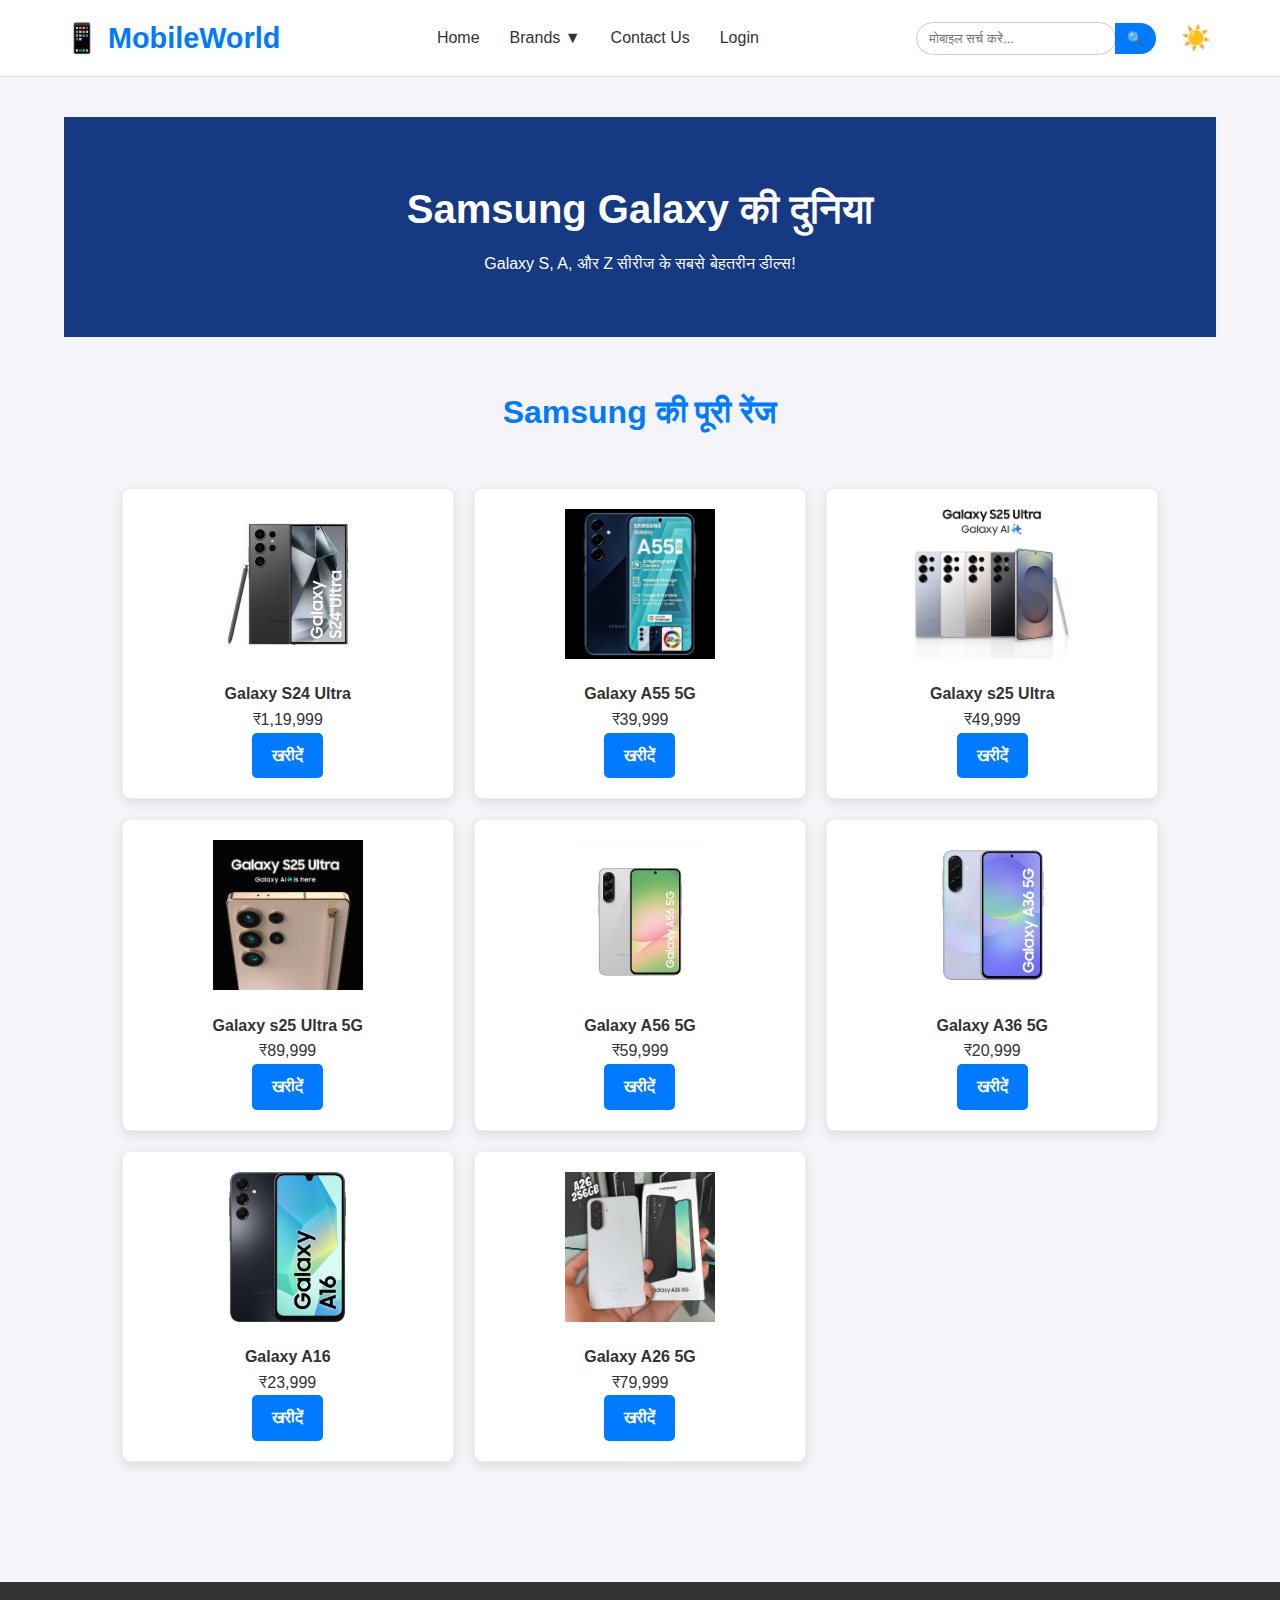
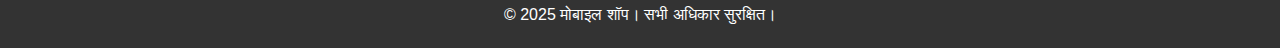
<file: brand/samsang/samsang.html>
<!DOCTYPE html>
<html lang="hi">
<head>
    <meta charset="UTF-8">
    <meta name="viewport" content="width=device-width, initial-scale=1.0">
    <title>Samsung Store | मोबाइल शॉप</title>
    <link rel="stylesheet" href="../../style1.css">
</head>
<body>
    <header>
        
        <div class="logo">📱 MobileWorld</div>
        
        <nav>
            <ul>
                <li><a href="../../index.html">Home</a></li>
                <li class="dropdown">
                    <a href="#">Brands ▼</a>
                    <div class="dropdown-content">
                        <a href="../apple/apple.html">Apple</a>
                        <a href="../android/android.html">Android</a>
                        <a href="../oppo/oppo.html">Oppo</a>
                        <a href="../vivo/vivo.html">Vivo</a>
                        <a href="../realme/realme.html">Realme</a>
                        <a href="../samsang/samsang.html">Samsung</a>
                        <a href="../moto/moto.html">Moto</a>
                    </div>
                </li>
                <li><a href="../../contact/contact.html">Contact Us</a></li>
                <li><a href="../../login/login.html">Login</a></li>
            </ul>
        </nav>
        
        <div class="utility-bar">
            <div class="search-box">
                <input type="text" placeholder="मोबाइल सर्च करें..." id="searchInput">
                <button type="submit">🔍</button>
            </div>
            
            <button id="themeToggle" class="toggle-btn">
                <span class="icon">☀️</span> </button>
        </div>
    </header>
    <main class="page-content">
        <section class="brand-hero" style="background-color: #153982; color: white;">
            <h1>Samsung Galaxy की दुनिया</h1>
            <p>Galaxy S, A, और Z सीरीज के सबसे बेहतरीन डील्स!</p>
        </section>

        <section class="product-listing">
            <h2>Samsung की पूरी रेंज</h2>
            <div class="latest-grid">
                <div class="mobile-card">
                    <img src="../../images/GalaxyS24Ultra2.jpg" alt="Galaxy S24">
                    <h4>Galaxy S24 Ultra</h4>
                    <p class="price">₹1,19,999</p>
                    <a href="#" class="buy-button">खरीदें</a>
                </div>
                <div class="mobile-card">
                    <img src="../../images/GalaxyA55_5G.jpg" alt="Galaxy A55">
                    <h4>Galaxy A55 5G</h4>
                    <p class="price">₹39,999</p>
                    <a href="#" class="buy-button">खरीदें</a>
                </div>
                <div class="mobile-card">
                    <img src="../../images/GalaxyS25Ultra.jpg" alt="Galaxy s25 Ultra">
                    <h4>Galaxy s25 Ultra</h4>
                    <p class="price">₹49,999</p>
                    <a href="#" class="buy-button">खरीदें</a>
                </div>
                <div class="mobile-card">
                    <img src="../../images/GalaxyS25Ultra5G.jpg" alt="Galaxy s25 Ultra 5g">
                    <h4>Galaxy s25 Ultra 5G</h4>
                    <p class="price">₹89,999</p>
                    <a href="#" class="buy-button">खरीदें</a>
                </div>
                <div class="mobile-card">
                    <img src="../../images/SamsungGalaxyA56_5G.jpg" alt="Galaxy A56 5G">
                    <h4>Galaxy A56 5G</h4>
                    <p class="price">₹59,999</p>
                    <a href="#" class="buy-button">खरीदें</a>
                </div>
                <div class="mobile-card">
                    <img src="../../images/GalaxyA36_5G.jpg" alt="Galaxy A36 5G">
                    <h4>Galaxy A36 5G</h4>
                    <p class="price">₹20,999</p>
                    <a href="#" class="buy-button">खरीदें</a>
                </div>
                <div class="mobile-card">
                    <img src="../../images/GalaxyA16.jpg" alt="Galaxy A16">
                    <h4>Galaxy A16</h4>
                    <p class="price">₹23,999</p>
                    <a href="#" class="buy-button">खरीदें</a>
                </div>
                <div class="mobile-card">
                    <img src="../../images/GalaxyA26_5G.jpg" alt="Galaxy A26 5G">
                    <h4>Galaxy A26 5G</h4>
                    <p class="price">₹79,999</p>
                    <a href="#" class="buy-button">खरीदें</a>
                </div>
                </div>
        </section>
    </main>
    <footer><p>&copy; 2025 मोबाइल शॉप। सभी अधिकार सुरक्षित।</footer>
    <script src="../../script1.js"></script>
</body>
</html>
</file>
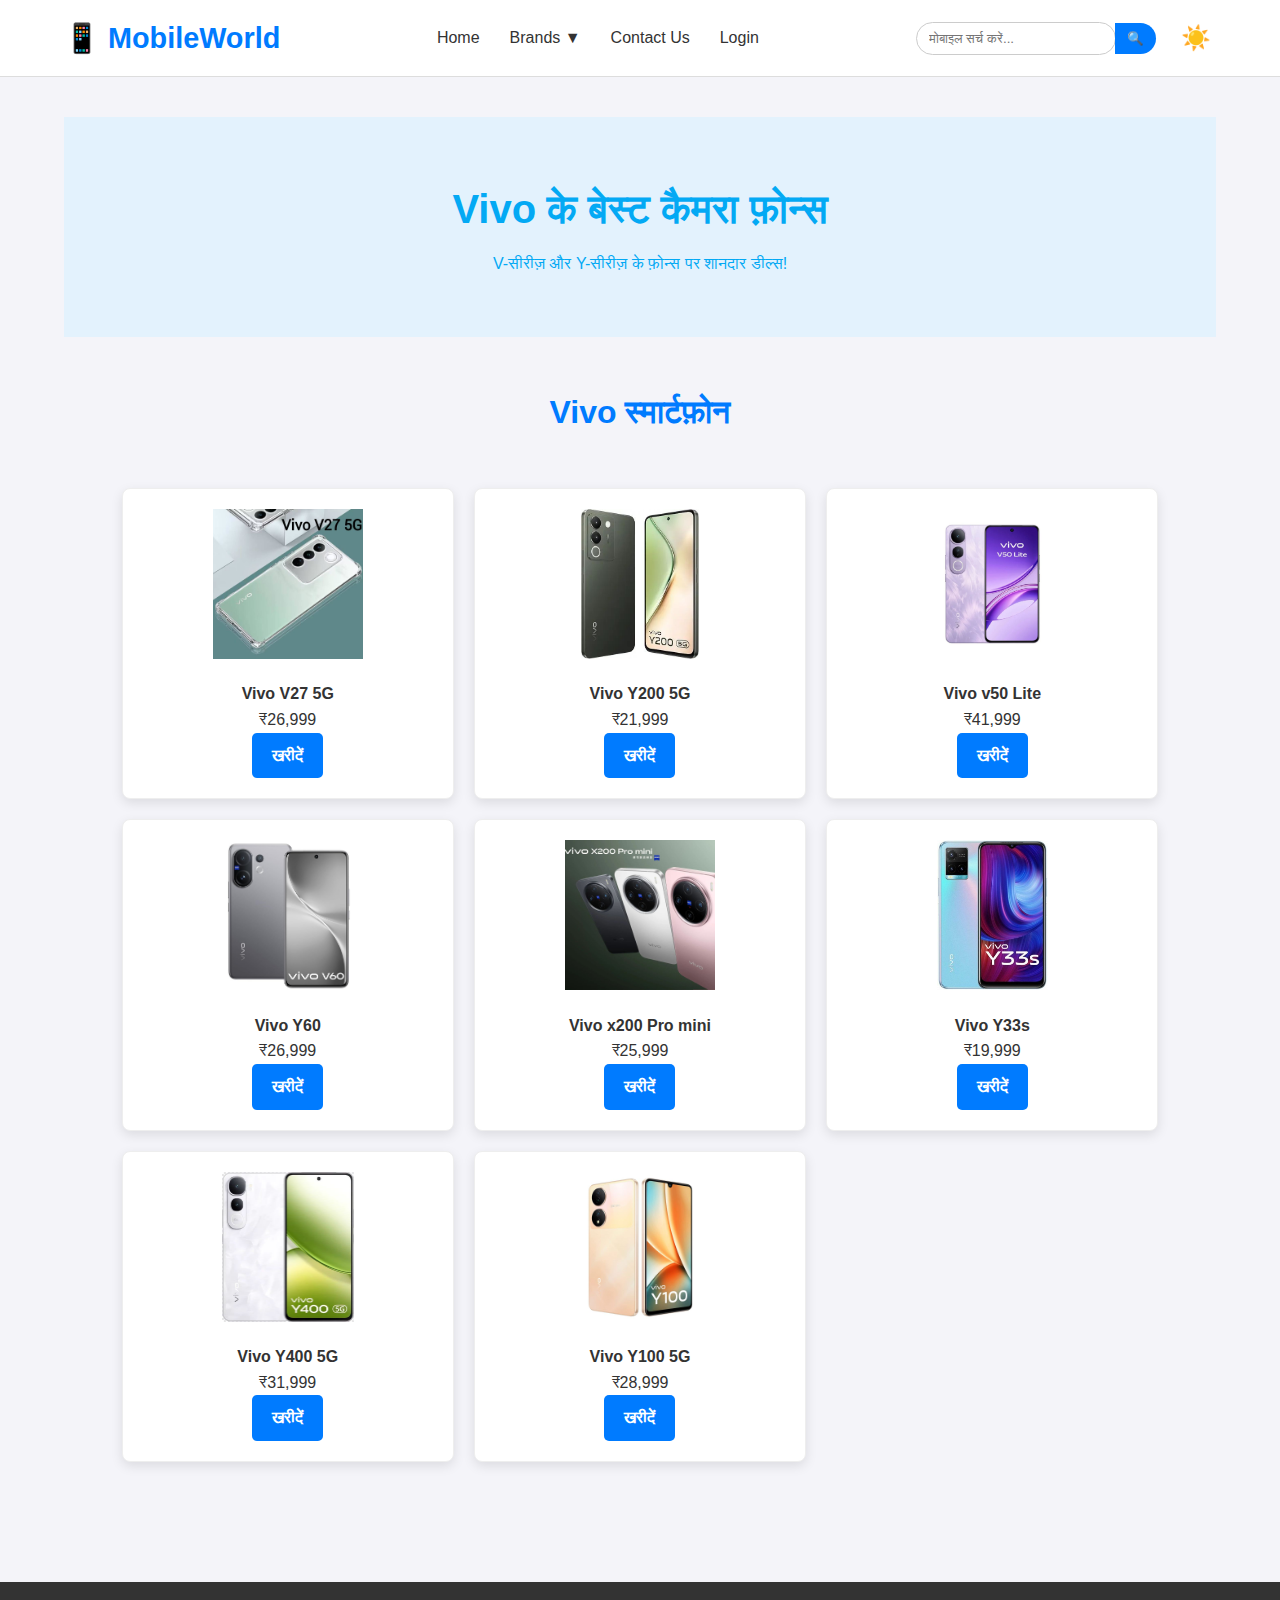
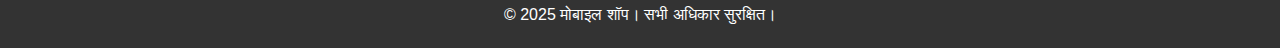
<file: brand/vivo/vivo.html>
<!DOCTYPE html>
<html lang="hi">
<head>
    <meta charset="UTF-8">
    <meta name="viewport" content="width=device-width, initial-scale=1.0">
    <title>Vivo Store | मोबाइल शॉप</title>
    <link rel="stylesheet" href="../../style1.css">
</head>
<body>
    <header>
        
        <div class="logo">📱 MobileWorld</div>
        
        <nav>
            <ul>
                <li><a href="../../index.html">Home</a></li>
                <li class="dropdown">
                    <a href="#">Brands ▼</a>
                    <div class="dropdown-content">
                        <a href="../apple/apple.html">Apple</a>
                        <a href="../android/android.html">Android</a>
                        <a href="../oppo/oppo.html">Oppo</a>
                        <a href="../vivo/vivo.html">Vivo</a>
                        <a href="../realme/realme.html">Realme</a>
                        <a href="../samsang/samsang.html">Samsung</a>
                        <a href="../moto/moto.html">Moto</a>
                    </div>
                </li>
                <li><a href="../../contact/contact.html">Contact Us</a></li>
                <li><a href="../../login/login.html">Login</a></li>
            </ul>
        </nav>
        
        <div class="utility-bar">
            <div class="search-box">
                <input type="text" placeholder="मोबाइल सर्च करें..." id="searchInput">
                <button type="submit">🔍</button>
            </div>
            
            <button id="themeToggle" class="toggle-btn">
                <span class="icon">☀️</span> </button>
        </div>
    </header>

    <main class="page-content">
        <section class="brand-hero" style="background-color: #e3f2fd; color: #03a9f4;">
            <h1>Vivo के बेस्ट कैमरा फ़ोन्स</h1>
            <p>V-सीरीज़ और Y-सीरीज़ के फ़ोन्स पर शानदार डील्स!</p>
        </section>

        <section class="product-listing">
            <h2>Vivo स्मार्टफ़ोन</h2>
            <div class="latest-grid">
                <div class="mobile-card">
                    <img src="../../images/vivoV275G.jpg" alt="Vivo V27 5G">
                    <h4>Vivo V27 5G</h4>
                    <p class="price">₹26,999</p>
                    <a href="#" class="buy-button">खरीदें</a>
                </div>
                <div class="mobile-card">
                    <img src="../../images/VivoY200_5g.jpg" alt="Vivo Y200 5G">
                    <h4>Vivo Y200 5G</h4>
                    <p class="price">₹21,999</p>
                    <a href="#" class="buy-button">खरीदें</a>
                </div>
                <div class="mobile-card">
                    <img src="../../images/vivoV50Lite.jpg" alt="Vivo v50 Lite">
                    <h4>Vivo v50 Lite</h4>
                    <p class="price">₹41,999</p>
                    <a href="#" class="buy-button">खरीदें</a>
                </div>
                <div class="mobile-card">
                    <img src="../../images/vivoV60.jpg" alt="Vivo Y60">
                    <h4>Vivo Y60</h4>
                    <p class="price">₹26,999</p>
                    <a href="#" class="buy-button">खरीदें</a>
                </div>
                <div class="mobile-card">
                    <img src="../../images/vivox200promini.jpg" alt="Vivo x200 Pro mini">
                    <h4>Vivo x200 Pro mini</h4>
                    <p class="price">₹25,999</p>
                    <a href="#" class="buy-button">खरीदें</a>
                </div>
                <div class="mobile-card">
                    <img src="../../images/vivoY33s.jpg" alt="Vivo Y33s">
                    <h4>Vivo Y33s</h4>
                    <p class="price">₹19,999</p>
                    <a href="#" class="buy-button">खरीदें</a>
                </div>
                <div class="mobile-card">
                    <img src="../../images/vivoY400_5G.jpg" alt="Vivo Y400 5G">
                    <h4>Vivo Y400 5G</h4>
                    <p class="price">₹31,999</p>
                    <a href="#" class="buy-button">खरीदें</a>
                </div>
                <div class="mobile-card">
                    <img src="../../images/VivoY100_5G.jpg" alt="Vivo Y100 5G">
                    <h4>Vivo Y100 5G</h4>
                    <p class="price">₹28,999</p>
                    <a href="#" class="buy-button">खरीदें</a>
                </div>
                </div>
        </section>
    </main>

    <footer><p>&copy; 2025 मोबाइल शॉप। सभी अधिकार सुरक्षित।</footer>

    <script src="../../script1.js"></script>
</body>
</html>
</file>
<file: style.css>
/* -------------------- BASE STYLES (सभी के लिए) -------------------- */
:root {
    --primary-color: #007bff; /* नीला - CTA buttons के लिए */
    --transition-speed: 0.3s;
    --box-shadow-light: 0 4px 8px rgba(0, 0, 0, 0.1);
    --box-shadow-dark: 0 4px 8px rgba(0, 0, 0, 0.5);
}

* {
    margin: 0;
    padding: 0;
    box-sizing: border-box;
    /* Smooth Transition for Dark/Light Mode */
    transition: background-color var(--transition-speed), color var(--transition-speed), border-color var(--transition-speed);
}

body {
    font-family: Arial, sans-serif;
    line-height: 1.6;
}

/* -------------------- LIGHT MODE THEME (डिफ़ॉल्ट) -------------------- */
body {
    background-color: #f4f4f9;
    color: #333;
}

header {
    background-color: #fff;
    color: #333;
    border-bottom: 1px solid #ddd;
}

.mobile-card {
    background-color: #fff;
    box-shadow: var(--box-shadow-light);
    border: 1px solid #eee;
}

/* -------------------- DARK MODE THEME -------------------- */
body.dark-mode {
    background-color: #121212; /* गहरा काला/ग्रे */
    color: #e0e0e0; /* हल्का टेक्स्ट */
}

body.dark-mode header {
    background-color: #1f1f1f;
    color: #e0e0e0;
    border-bottom: 1px solid #333;
}

body.dark-mode a {
    color: #bb86fc; /* हल्का बैंगनी लिंक */
}

body.dark-mode .mobile-card {
    background-color: #1f1f1f;
    box-shadow: var(--box-shadow-dark);
    border: 1px solid #333;
}

body.dark-mode input[type="text"] {
    background-color: #333;
    color: #e0e0e0;
    border: 1px solid #555;
}


/* -------------------- LAYOUT AND COMPONENT STYLES -------------------- */

/* HEADER & NAVIGATION */
header {
    display: flex;
    justify-content: space-between;
    align-items: center;
    padding: 15px 5%;
    position: sticky; /* Sticky Header */
    top: 0;
    z-index: 1000;
}

.logo {
    font-size: 1.8em;
    font-weight: bold;
    color: var(--primary-color);
}

nav ul {
    list-style: none;
    display: flex;
}

nav ul li {
    margin: 0 15px;
    position: relative;
}

nav a {
    text-decoration: none;
    color: inherit;
    font-weight: 500;
    padding: 5px 0;
    display: block;
}

/* Dropdown Menu */
.dropdown-content {
    display: none;
    position: absolute;
    min-width: 150px;
    background-color: inherit; /* Dark mode support */
    box-shadow: 0 8px 16px 0 rgba(0,0,0,0.2);
    z-index: 1;
}

.dropdown:hover .dropdown-content {
    display: block;
}

.dropdown-content a {
    padding: 10px 15px;
    display: block;
}

/* UTILITY BAR (Search & Toggle) */
.utility-bar {
    display: flex;
    align-items: center;
}

.search-box input {
    padding: 8px 12px;
    border: 1px solid #ccc;
    border-radius: 20px;
    outline: none;
    width: 200px;
}

.search-box button {
    padding: 8px 12px;
    margin-left: -5px;
    background-color: var(--primary-color);
    color: white;
    border: none;
    border-radius: 0 20px 20px 0;
    cursor: pointer;
}

/* Theme Toggle Button */
.toggle-btn {
    background: none;
    border: none;
    cursor: pointer;
    font-size: 1.5em;
    margin-left: 20px;
}

/* HERO SECTION */
.hero {
    background-color: #e0f7fa; /* Light background */
    color: #004d40; /* Dark text */
    text-align: center;
    padding: 80px 20px;
    margin-bottom: 30px;
}

.hero h1 {
    font-size: 2.5em;
    margin-bottom: 10px;
}

.cta-button {
    background-color: var(--primary-color);
    color: white;
    padding: 12px 25px;
    text-decoration: none;
    border-radius: 5px;
    font-weight: bold;
    display: inline-block;
    margin-top: 20px;
    transition: background-color var(--transition-speed);
}

.cta-button:hover {
    background-color: #0056b3;
}

/* BUMPER DHAMAKA & LATEST MODELS SECTION */
.dhamaka-section, .latest-models {
    padding: 20px 5%;
    text-align: center;
    margin-bottom: 40px;
}

.dhamaka-section h2, .latest-models h2 {
    color: var(--primary-color);
    margin-bottom: 30px;
    font-size: 2em;
}

.category-slider-container {
    /* Horizontal scrolling for the 4 categories */
    display: flex;
    overflow-x: auto;
    gap: 30px;
    padding-bottom: 15px; /* Scrollbar space */
    scrollbar-width: thin; /* Firefox */
}

.category-slider {
    min-width: 90%; /* For full width scrolling */
    padding: 15px;
    border-radius: 8px;
    background-color: inherit;
    border: 1px solid #ccc;
}

.mobile-cards-wrapper {
    display: flex;
    overflow-x: scroll;
    gap: 20px;
    padding: 10px 0;
    scroll-snap-type: x mandatory; /* Smooth sliding experience */
}

.mobile-card {
    min-width: 250px;
    padding: 20px;
    border-radius: 8px;
    text-align: center;
    scroll-snap-align: start;
}

.mobile-card img {
    max-width: 100%;
    height: auto;
    margin-bottom: 15px;
}

.old-price {
    text-decoration: line-through;
    color: #999;
}

.new-price {
    color: red;
    font-size: 1.2em;
    font-weight: bold;
    margin-bottom: 15px;
}

/* LATEST MODELS GRID */
.latest-grid {
    display: grid;
    grid-template-columns: repeat(auto-fit, minmax(280px, 1fr));
    gap: 20px;
}

/* FOOTER */
footer {
    text-align: center;
    padding: 20px;
    background-color: #333;
    color: white;
}

/* -------------------- RESPONSIVE DESIGN (मोबाइल के लिए) -------------------- */
@media (max-width: 768px) {
    header {
        flex-wrap: wrap;
        padding: 10px 3%;
    }

    nav {
        order: 3; /* Move nav below logo and utility bar */
        width: 100%;
        margin-top: 10px;
    }

    nav ul {
        justify-content: space-around;
    }

    .utility-bar {
        order: 2;
    }

    .search-box input {
        width: 150px;
    }
    
    .hero h1 {
        font-size: 1.8em;
    }

    .category-slider {
        min-width: 100%;
    }
}
</file>
<file: style1.css>
/* -------------------- BASE STYLES & VARIABLES -------------------- */
:root {
    --primary-color: #007bff; /* नीला - CTA buttons और हाइलाइट के लिए */
    --accent-color: #ffc107; /* पीला - ऑफर्स के लिए */
    --transition-speed: 0.3s;
    --box-shadow-light: 0 4px 12px rgba(0, 0, 0, 0.1);
    --box-shadow-dark: 0 4px 12px rgba(0, 0, 0, 0.5);
}

* {
    margin: 0;
    padding: 0;
    box-sizing: border-box;
    /* Smooth Transition for Dark/Light Mode */
    transition: background-color var(--transition-speed), color var(--transition-speed), border-color var(--transition-speed), box-shadow var(--transition-speed);
}

body {
    font-family: 'Segoe UI', Tahoma, Geneva, Verdana, sans-serif;
    line-height: 1.6;
    min-height: 100vh; /* Full viewport height */
    display: flex;
    flex-direction: column;
}

/* -------------------- LIGHT MODE THEME (डिफ़ॉल्ट) ☀️ -------------------- */
body {
    background-color: #f4f4f9;
    color: #333;
}

header {
    background-color: #fff;
    color: #333;
    border-bottom: 1px solid #ddd;
}

.mobile-card, .contact-form-container, .auth-container {
    background-color: #fff;
    box-shadow: var(--box-shadow-light);
    border: 1px solid #eee;
}

/* -------------------- DARK MODE THEME 🌙 -------------------- */
body.dark-mode {
    background-color: #121212;
    color: #e0e0e0;
}

body.dark-mode header {
    background-color: #1f1f1f;
    color: #e0e0e0;
    border-bottom: 1px solid #333;
}

body.dark-mode a {
    color: var(--primary-color);
}

body.dark-mode .mobile-card, 
body.dark-mode .contact-form-container, 
body.dark-mode .auth-container {
    background-color: #1f1f1f;
    box-shadow: var(--box-shadow-dark);
    border: 1px solid #333;
}

body.dark-mode input[type="text"],
body.dark-mode input[type="email"],
body.dark-mode input[type="password"],
body.dark-mode textarea {
    background-color: #333;
    color: #e0e0e0;
    border: 1px solid #555;
}


/* -------------------- HEADER & NAVIGATION -------------------- */
header {
    display: flex;
    justify-content: space-between;
    align-items: center;
    padding: 15px 5%;
    position: sticky; 
    top: 0;
    z-index: 1000;
}

.logo {
    font-size: 1.8em;
    font-weight: 700;
    color: var(--primary-color);
}

nav ul {
    list-style: none;
    display: flex;
}

nav ul li {
    margin: 0 15px;
    position: relative;
}

nav a {
    text-decoration: none;
    color: inherit;
    font-weight: 500;
    padding: 5px 0;
    display: block;
}

.dropdown-content {
    display: none;
    position: absolute;
    min-width: 150px;
    background-color: inherit; 
    box-shadow: var(--box-shadow-light);
    z-index: 1;
    border-radius: 4px;
    overflow: hidden;
}

body.dark-mode .dropdown-content {
    box-shadow: var(--box-shadow-dark);
}

.dropdown:hover .dropdown-content {
    display: block;
}

.dropdown-content a {
    padding: 10px 15px;
    display: block;
}
.dropdown-content a:hover {
    background-color: var(--primary-color);
    color: white !important;
}

/* UTILITY BAR (Search & Toggle) */
.utility-bar {
    display: flex;
    align-items: center;
}

.search-box input {
    padding: 8px 12px;
    border: 1px solid #ccc;
    border-radius: 20px;
    outline: none;
    width: 200px;
    transition: width 0.3s;
}

.search-box button {
    padding: 8px 12px;
    margin-left: -5px;
    background-color: var(--primary-color);
    color: white;
    border: none;
    border-radius: 0 20px 20px 0;
    cursor: pointer;
}

/* Theme Toggle Button */
.toggle-btn {
    background: none;
    border: none;
    cursor: pointer;
    font-size: 1.5em;
    margin-left: 20px;
    color: inherit; /* inherit color from header */
    padding: 5px;
    border-radius: 50%;
}

.toggle-btn:hover {
    background-color: rgba(0, 0, 0, 0.05);
}
body.dark-mode .toggle-btn:hover {
    background-color: rgba(255, 255, 255, 0.05);
}

/* -------------------- MAIN CONTENT LAYOUT -------------------- */
main {
    flex-grow: 1;
}

/* Universal CTA Button Style */
.cta-button, .buy-button {
    background-color: var(--primary-color);
    color: white !important;
    padding: 10px 20px;
    text-decoration: none;
    border-radius: 5px;
    font-weight: bold;
    display: inline-block;
    border: none;
    cursor: pointer;
    transition: background-color 0.2s, transform 0.2s;
}

.cta-button:hover, .buy-button:hover {
    background-color: #0056b3;
    transform: translateY(-2px);
}

/* -------------------- HOME PAGE SPECIFIC STYLES -------------------- */

/* HERO SECTION */
.hero {
    background-color: #e0f7fa;
    color: #004d40;
    text-align: center;
    padding: 80px 20px;
    margin-bottom: 30px;
}
body.dark-mode .hero {
    background-color: #0d47a1;
    color: #e3f2fd;
}

/* DHAMAKA SECTION */
.dhamaka-section, .latest-models, .product-listing {
    padding: 20px 5%;
    text-align: center;
    margin-bottom: 40px;
}

.dhamaka-section h2, .latest-models h2, .product-listing h2 {
    color: var(--primary-color);
    margin-bottom: 30px;
    font-size: 2em;
}

.dhamaka-section h2 {
    color: var(--accent-color);
    text-shadow: 1px 1px 2px rgba(0, 0, 0, 0.2);
}

.category-slider-container {
    display: flex;
    overflow-x: auto;
    gap: 20px;
    padding-bottom: 20px;
    scroll-snap-type: x mandatory;
}

.category-slider {
    min-width: 95%; 
    padding: 15px;
    border-radius: 8px;
    flex-shrink: 0;
    text-align: left;
}
.category-slider h3 {
    margin-bottom: 15px;
    color: var(--primary-color);
}

.mobile-cards-wrapper {
    display: flex;
    overflow-x: scroll;
    gap: 20px;
    padding: 10px 0;
}

.mobile-card {
    min-width: 250px;
    padding: 20px;
    border-radius: 8px;
    text-align: center;
    flex-shrink: 0;
    transition: transform 0.3s;
}
.mobile-card:hover {
    transform: translateY(-5px);
}

.mobile-card img {
    max-width: 100%;
    height: 150px;
    object-fit: contain;
    margin-bottom: 15px;
}

.old-price {
    text-decoration: line-through;
    color: #999;
}

.new-price {
    color: #dc3545; /* Red for high discount */
    font-size: 1.4em;
    font-weight: bold;
    margin-bottom: 15px;
}

/* LATEST MODELS GRID */
.latest-grid {
    display: grid;
    grid-template-columns: repeat(auto-fit, minmax(280px, 1fr));
    gap: 20px;
    padding: 20px 0;
}

/* -------------------- CONTACT US STYLES -------------------- */
.page-content {
    padding: 40px 5%;
}

.contact-details {
    display: flex;
    justify-content: space-around;
    gap: 20px;
    margin-bottom: 40px;
}

.detail-card {
    flex: 1;
    padding: 20px;
    border-left: 3px solid var(--primary-color);
}

.contact-form-container {
    max-width: 600px;
    margin: 0 auto;
    padding: 30px;
    border-radius: 8px;
    text-align: left;
}

.contact-form label {
    display: block;
    margin-top: 15px;
    font-weight: 600;
}

.contact-form input, .contact-form textarea {
    width: 100%;
    padding: 10px;
    margin-top: 5px;
    border: 1px solid #ccc;
    border-radius: 4px;
    resize: vertical;
}

/* -------------------- LOGIN STYLES -------------------- */
.auth-container {
    max-width: 400px;
    margin: 50px auto;
    padding: 30px;
    border-radius: 8px;
}

.auth-container h1 {
    text-align: center;
    margin-bottom: 30px;
    color: var(--primary-color);
}

.auth-form label {
    display: block;
    margin-bottom: 8px;
    font-weight: 600;
}

.auth-form .tabs {
    display: flex;
    margin-bottom: 20px;
    border-radius: 4px;
    overflow: hidden;
}

.auth-form .tabs button {
    flex-grow: 1;
    padding: 10px;
    border: none;
    cursor: pointer;
    background-color: #eee;
    color: #333;
    transition: background-color 0.2s;
}

.auth-form .tabs button.active {
    background-color: var(--primary-color);
    color: white;
}
body.dark-mode .auth-form .tabs button {
    background-color: #333;
    color: #e0e0e0;
}

/* -------------------- BRAND PAGES STYLES -------------------- */
.brand-hero {
    text-align: center;
    padding: 60px 20px;
    margin-bottom: 30px;
}

.brand-hero h1 {
    font-size: 2.5em;
    margin-bottom: 10px;
}

/* -------------------- FOOTER -------------------- */
footer {
    text-align: center;
    padding: 20px;
    background-color: #333;
    color: white;
    margin-top: auto; /* Pushes footer to the bottom */
}

/* -------------------- RESPONSIVE DESIGN (मोबाइल के लिए) -------------------- */
@media (max-width: 768px) {
    header {
        flex-wrap: wrap;
        padding: 10px 3%;
    }

    nav {
        order: 3;
        width: 100%;
        margin-top: 10px;
        border-top: 1px solid #eee;
        padding-top: 5px;
    }
    body.dark-mode nav {
        border-top: 1px solid #333;
    }

    nav ul {
        justify-content: space-around;
    }

    .utility-bar {
        order: 2;
    }

    .search-box input {
        width: 100px;
    }
    
    .hero h1 {
        font-size: 1.8em;
    }

    .contact-details {
        flex-direction: column;
        gap: 15px;
    }

    .category-slider {
        min-width: 100%;
    }
}
</file>
